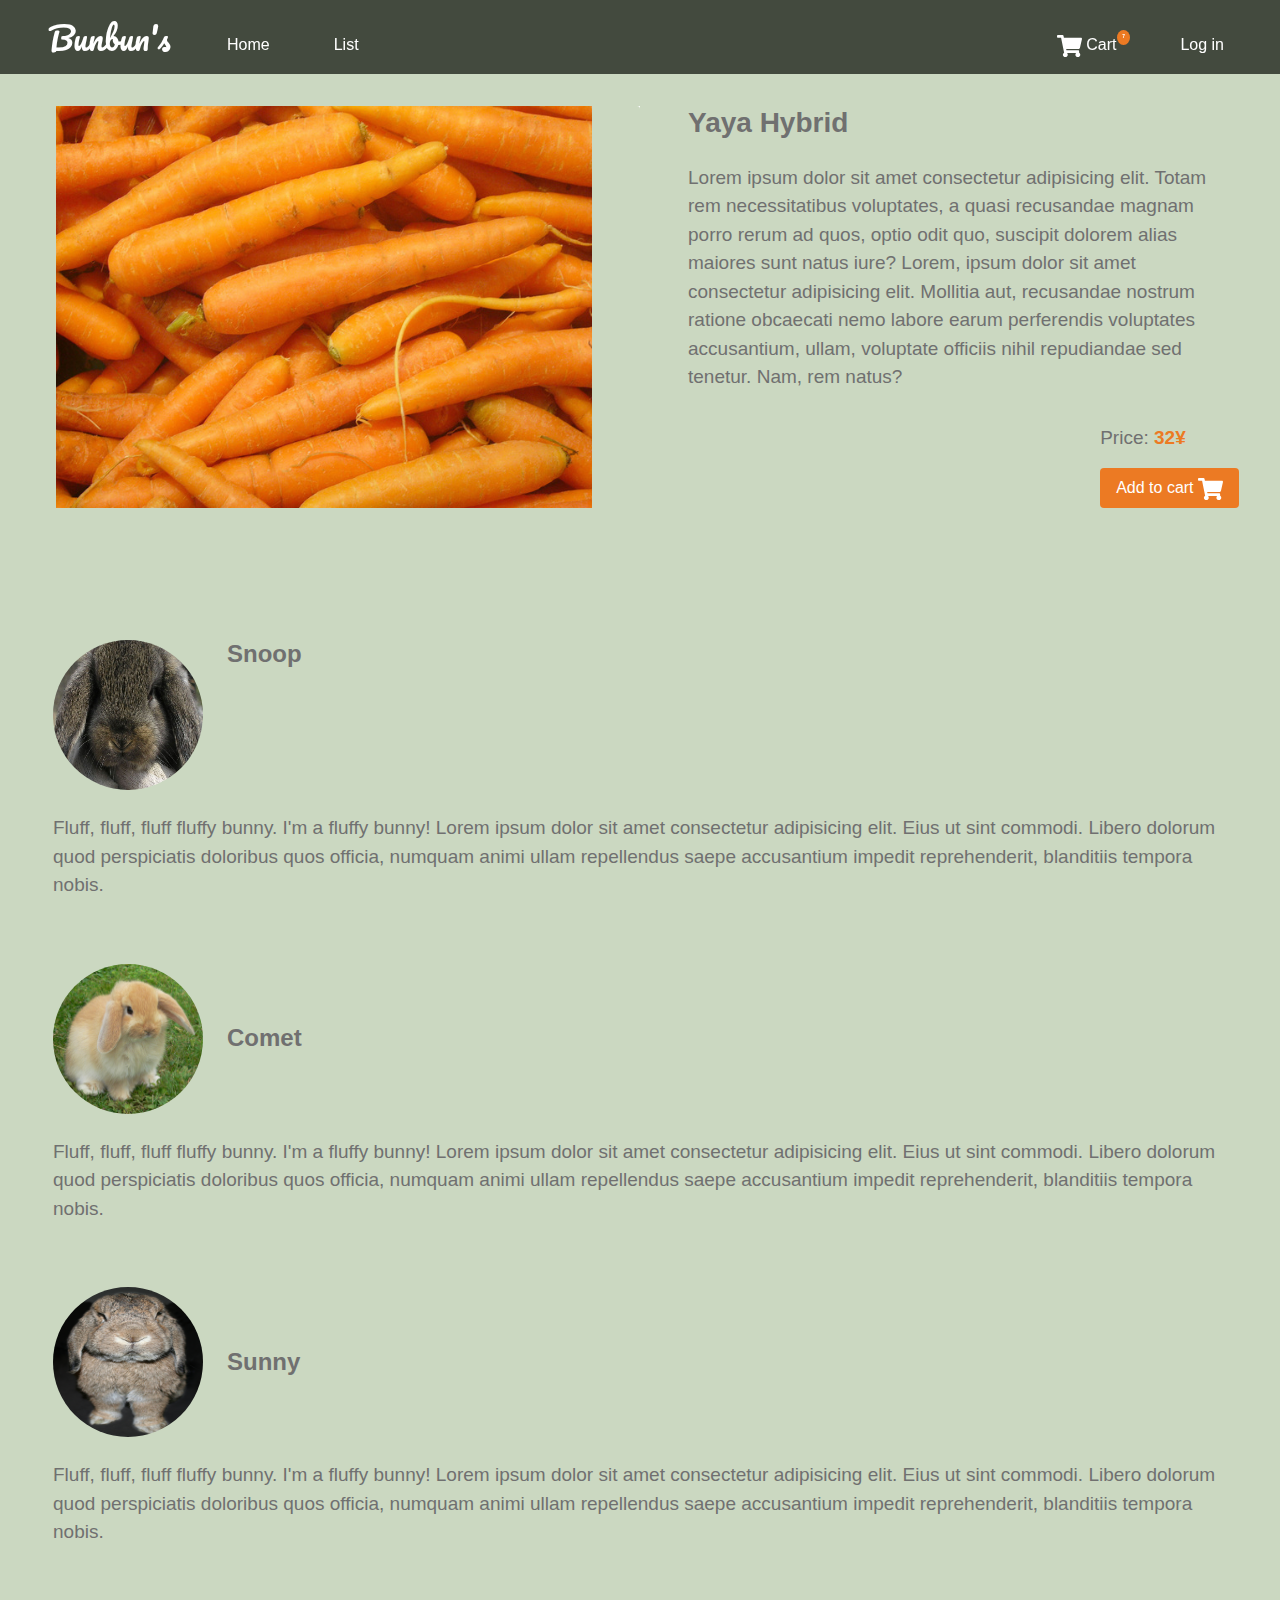
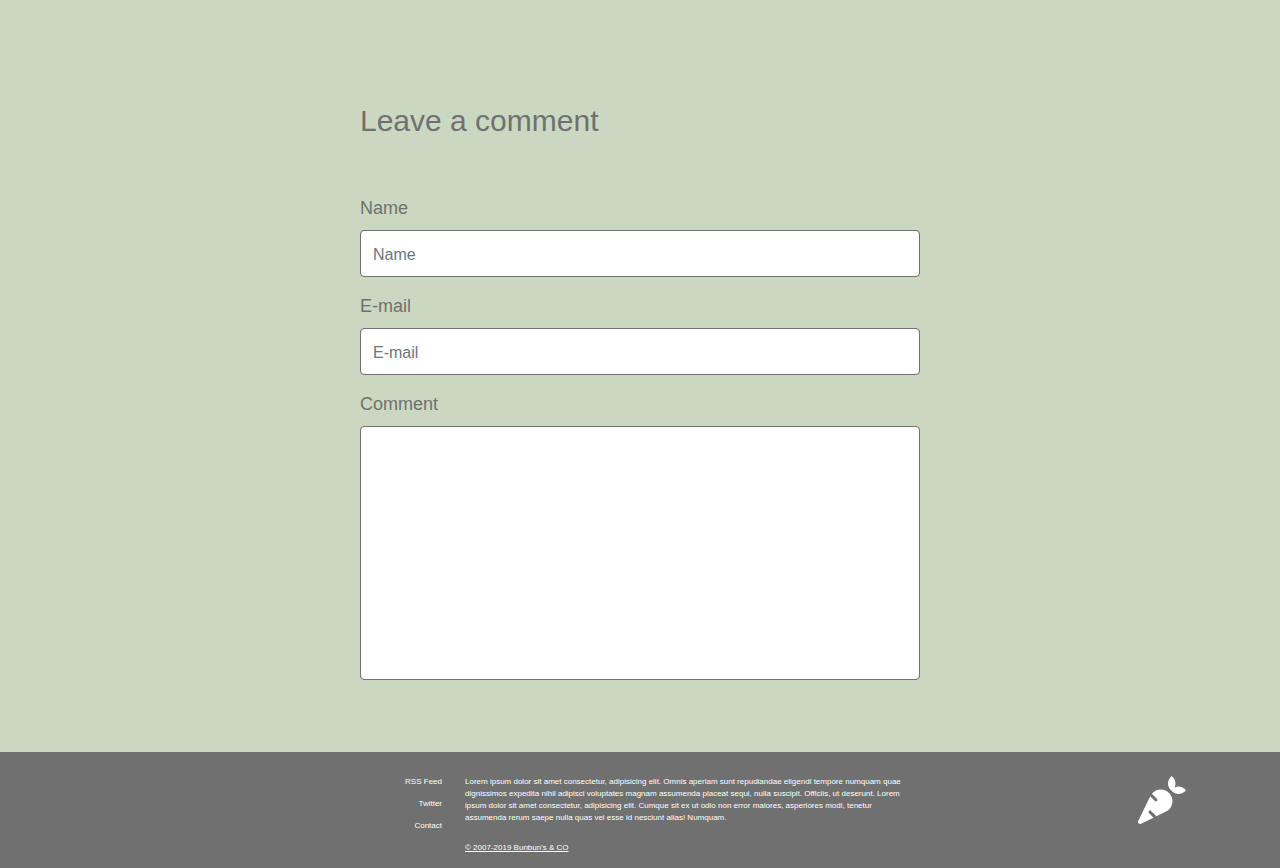
<file: HTML & CSS Templating challenge/Bootstrap/details.html>
<!DOCTYPE html>
<html lang="en">

<head>
	<meta http-equiv="Content-Type" content="text/html; charset=UTF-8" />
	<title>Bunbun's</title>

	<link rel="stylesheet" href="https://stackpath.bootstrapcdn.com/bootstrap/4.3.1/css/bootstrap.min.css" integrity="sha384-ggOyR0iXCbMQv3Xipma34MD+dH/1fQ784/j6cY/iJTQUOhcWr7x9JvoRxT2MZw1T"
	 crossorigin="anonymous">

	<script src="https://code.jquery.com/jquery-3.3.1.slim.min.js" integrity="sha384-q8i/X+965DzO0rT7abK41JStQIAqVgRVzpbzo5smXKp4YfRvH+8abtTE1Pi6jizo"
	 crossorigin="anonymous"></script>
	<script src="https://cdnjs.cloudflare.com/ajax/libs/popper.js/1.14.7/umd/popper.min.js" integrity="sha384-UO2eT0CpHqdSJQ6hJty5KVphtPhzWj9WO1clHTMGa3JDZwrnQq4sF86dIHNDz0W1"
	 crossorigin="anonymous"></script>
	<script src="https://stackpath.bootstrapcdn.com/bootstrap/4.3.1/js/bootstrap.min.js" integrity="sha384-JjSmVgyd0p3pXB1rRibZUAYoIIy6OrQ6VrjIEaFf/nJGzIxFDsf4x0xIM+B07jRM"
	 crossorigin="anonymous"></script>

	<link href="https://fonts.googleapis.com/css?family=Pacifico" rel="stylesheet">

	<link rel="stylesheet" type="text/css" href="header.css" />
	<link rel="stylesheet" type="text/css" href="footer.css" />
	<link rel="stylesheet" type="text/css" href="details-style.css" />

</head>

<body>

	<div class="main-container container-fluid">

		<header class="mx-auto">
			<nav class="navbar navbar-expand-lg style-navbar sticky-top mt-sm-2 mt-lg-0 px-sm-5">
				<a class="navbar-brand title-logo mr-lg-5" href="home.html">Bunbun's</a>
				<button class="navbar-toggler menu-icon mr-lg-5" type="button" data-toggle="collapse" data-target="#navbarNavAltMarkup"
				aria-controls="navbarNavAltMarkup" aria-expanded="false" aria-label="Toggle navigation">
					<span class="navbar-toggler-icon">
						<svg aria-hidden="true" focusable="false" data-prefix="fas" data-icon="bars" class="svg-inline--fa fa-bars fa-w-14"
						role="img" xmlns="http://www.w3.org/2000/svg" viewBox="0 0 448 512">
							<path fill="currentColor" d="M16 132h416c8.837 0 16-7.163 16-16V76c0-8.837-7.163-16-16-16H16C7.163 60 0 67.163 0 76v40c0 8.837 7.163 16 16 16zm0 160h416c8.837 0 16-7.163 16-16v-40c0-8.837-7.163-16-16-16H16c-8.837 0-16 7.163-16 16v40c0 8.837 7.163 16 16 16zm0 160h416c8.837 0 16-7.163 16-16v-40c0-8.837-7.163-16-16-16H16c-8.837 0-16 7.163-16 16v40c0 8.837 7.163 16 16 16z"></path>
						</svg>
					</span>
				</button>

				<div class="collapse navbar-collapse mt-lg-3" id="navbarNavAltMarkup">
					<div class="navbar-nav">
						<a class="nav-item nav-link mr-lg-5" href="home.html">Home</a>
						<a class="nav-item nav-link mr-lg-5" href="list.html">List</a>
					</div>
				</div>
				<div class="collapse navbar-collapse user-section mt-lg-3" id="navbarNavAltMarkup">
					<div class="navbar-nav text-lg-right">
						<a class="nav-item nav-link cart-icon mr-lg-5" href="#">
							<svg aria-hidden="true" focusable="false" data-prefix="fas" data-icon="shopping-cart" class="svg-inline--fa fa-shopping-cart fa-w-18"
							role="img" xmlns="http://www.w3.org/2000/svg" viewBox="0 0 576 512">
								<path fill="currentColor" d="M528.12 301.319l47.273-208C578.806 78.301 567.391 64 551.99 64H159.208l-9.166-44.81C147.758 8.021 137.93 0 126.529 0H24C10.745 0 0 10.745 0 24v16c0 13.255 10.745 24 24 24h69.883l70.248 343.435C147.325 417.1 136 435.222 136 456c0 30.928 25.072 56 56 56s56-25.072 56-56c0-15.674-6.447-29.835-16.824-40h209.647C430.447 426.165 424 440.326 424 456c0 30.928 25.072 56 56 56s56-25.072 56-56c0-22.172-12.888-41.332-31.579-50.405l5.517-24.276c3.413-15.018-8.002-29.319-23.403-29.319H218.117l-6.545-32h293.145c11.206 0 20.92-7.754 23.403-18.681z"></path>
							</svg>
							Cart
							<span class="badge notification">7</span>
						</a>
						<a class="nav-item nav-link" href="#">Log in</a>
					</div>
				</div>

			</nav>
		</header>

		<main class="py-sm-4 px-sm-3 px-lg-5">

			<!-- CARROT DETAILS -->
			<div class="card details-card mb-sm-3 mb-lg-5 m-sm-5 m-lg-2">
				<div class="row">
					<img class="card-img-top col-sm-12 col-lg-6 pr-lg-5" src="../img/italian-carrots-1536980-640x480.jpg" alt="Card image cap">
					<div class="card-body col-sm-12 col-lg-6 pl-lg-5 py-lg-0">
						<h5 class="card-title display-4 font-weight-bold text-sm-center text-lg-left">Yaya Hybrid</h5>
						<p class="card-text my-sm-4">Lorem ipsum dolor sit amet consectetur adipisicing elit. Totam rem necessitatibus
							voluptates, a quasi recusandae magnam porro rerum ad quos, optio odit quo, suscipit dolorem alias maiores sunt
							natus iure? Lorem, ipsum dolor sit amet consectetur adipisicing elit. Mollitia aut, recusandae nostrum ratione
							obcaecati nemo labore earum perferendis voluptates accusantium, ullam, voluptate officiis nihil repudiandae sed
							tenetur. Nam, rem natus?</p>
						<div class="price-add-btn text-lg-right">
							<p class="card-text price mt-sm-4 text-lg-left">Price: <span class="font-weight-bold">32¥</span></p>
							<div class="text-sm-center text-lg-right">
								<a href="#" class="more-btn btn btn-primary add-cart my-sm-4 my-lg-0 px-lg-3 py-lg-2">Add to cart
									<svg aria-hidden="true" focusable="false" data-prefix="fas" data-icon="shopping-cart" class="svg-inline--fa fa-shopping-cart fa-w-18"
									 role="img" xmlns="http://www.w3.org/2000/svg" viewBox="0 0 576 512">
										<path fill="currentColor" d="M528.12 301.319l47.273-208C578.806 78.301 567.391 64 551.99 64H159.208l-9.166-44.81C147.758 8.021 137.93 0 126.529 0H24C10.745 0 0 10.745 0 24v16c0 13.255 10.745 24 24 24h69.883l70.248 343.435C147.325 417.1 136 435.222 136 456c0 30.928 25.072 56 56 56s56-25.072 56-56c0-15.674-6.447-29.835-16.824-40h209.647C430.447 426.165 424 440.326 424 456c0 30.928 25.072 56 56 56s56-25.072 56-56c0-22.172-12.888-41.332-31.579-50.405l5.517-24.276c3.413-15.018-8.002-29.319-23.403-29.319H218.117l-6.545-32h293.145c11.206 0 20.92-7.754 23.403-18.681z"></path>
									</svg>
								</a>
							</div>
						</div>

					</div>
				</div>
			</div>

			<!-- REVIEWS -->
			<div class="reviews py-lg-3">

				<!-- Couldn't make the review section for web -->
				<div class="card comment-card d-lg-grid w-100 my-sm-4 px-sm-5 px-lg-0 mt-lg-5">
					<div class="row card-body align-items-sm-center align-items-lg-start">
						<!-- <div class="card-header">  -display flex on reviews .... .card-header { flex-direction: row;...}
                            -title
                            -img
                        </div> -->

						<div class="bunny-img d-inline-block mb-sm-4">
							<img src="../img/bunnies-1394776-640x480.jpg" class="bunny-img rounded-circle mr-sm-3 mb-sm-4" alt="Fluffy bunny">
						</div>

						<div class="ml-sm-4">
							<h5 class="card-title text-left bunny-name font-weight-bold mb-sm-4">Snoop</h5>
						</div>
						<div class="cant-move-div-next-to-image-for-web">
							<p class="card-text text-left">Fluff, fluff, fluff fluffy bunny. I'm a fluffy bunny! Lorem ipsum dolor sit amet
								consectetur adipisicing elit. Eius ut sint commodi. Libero dolorum quod perspiciatis doloribus quos officia,
								numquam animi ullam repellendus saepe accusantium impedit reprehenderit, blanditiis tempora nobis.</p>
						</div>
					</div>
				</div>

				<div class="card comment-card w-100 my-sm-4 px-sm-5 px-lg-0">
					<div class="row card-body align-items-center">
						<div class="bunny-img d-inline-block mb-sm-4">
							<img src="../img/mini-lop-bunny-1544971-640x608.jpg" class="bunny-img rounded-circle mr-sm-3 mb-sm-4" alt="Fluffy bunny">
						</div>
						<div class="ml-sm-4">
							<h5 class="card-title text-left bunny-name font-weight-bold mb-sm-4">Comet</h5>
						</div>
						<p class="card-text d-sm-inline-block">Fluff, fluff, fluff fluffy bunny. I'm a fluffy bunny! Lorem ipsum dolor
							sit amet consectetur adipisicing elit. Eius ut sint commodi. Libero dolorum quod perspiciatis doloribus quos
							officia, numquam animi ullam repellendus saepe accusantium impedit reprehenderit, blanditiis tempora nobis.</p>
					</div>
				</div>

				<div class="card comment-card w-100 my-sm-4 px-sm-5 px-lg-0">
					<div class="row card-body align-items-center">
						<div class="bunny-img d-inline-block mb-sm-4">
							<img src="../img/paule-rabbit-1381844-639x923.jpg" class="bunny-img rounded-circle mr-sm-3 mb-sm-4" alt="Fluffy bunny">
						</div>
						<div class="ml-sm-4">
							<h5 class="card-title text-left bunny-name font-weight-bold mb-sm-4">Sunny</h5>
						</div>
						<p class="card-text">Fluff, fluff, fluff fluffy bunny. I'm a fluffy bunny! Lorem ipsum dolor sit amet consectetur
							adipisicing elit. Eius ut sint commodi. Libero dolorum quod perspiciatis doloribus quos officia, numquam animi
							ullam repellendus saepe accusantium impedit reprehenderit, blanditiis tempora nobis.</p>
					</div>
				</div>

			</div>

			<!-- COMMENT SECTION -->
			<form class="comment-form mx-sm-5 mx-lg-auto my-sm-5 px-sm-3">
				<h1 class="py-5">Leave a comment</h1>
				<div class="form-group mb-sm-5 mb-lg-3">
					<label>Name</label>
					<input type="text" class="form-control" placeholder="Name">
				</div>
				<div class="form-group my-sm-5 my-lg-3">
					<label>E-mail</label>
					<input type="text" class="form-control" placeholder="E-mail">
				</div>
				<div class="form-group my-sm-5 my-lg-3">
					<label>Comment</label>
					<textarea class="form-control" rows="10"></textarea>
				</div>
			</form>

		</main>

		<footer class="footer mt-auto mb-auto">
			<div class="container">
				<div class="row py-sm-4 py-lg-0 pt-lg-4">
					<div class="text-sm-right col-sm-6 col-lg-4 px-sm-4 px-lg-2">
						<p>RSS Feed</p>
						<p>Twitter</p>
						<p>Contact</p>
					</div>
					<div class="d-sm-none d-lg-inline-block col-lg-5">
						<p>Lorem ipsum dolor sit amet consectetur, adipisicing elit. Omnis aperiam sunt repudiandae eligendi tempore
							numquam quae dignissimos expedita nihil adipisci voluptates magnam assumenda placeat sequi, nulla suscipit.
							Officiis, ut deserunt. Lorem ipsum dolor sit amet consectetur, adipisicing elit. Cumque sit ex ut odio non error
							maiores, asperiores modi, tenetur assumenda rerum saepe nulla quas vel esse id nesciunt alias! Numquam.</p>
					</div>
					<div class="carrot-img text-lg-right col-sm-6 col-lg-3 px-4">
						<svg aria-hidden="true" focusable="false" data-prefix="fas" data-icon="carrot" class="svg-inline--fa fa-carrot fa-w-16"
						role="img" xmlns="http://www.w3.org/2000/svg" viewBox="0 0 512 512">
							<path fill="currentColor" d="M298.2 156.6c-52.7-25.7-114.5-10.5-150.2 32.8l55.2 55.2c6.3 6.3 6.3 16.4 0 22.6-3.1 3.1-7.2 4.7-11.3 4.7s-8.2-1.6-11.3-4.7L130.4 217 2.3 479.7c-2.9 6-3.1 13.3 0 19.7 5.4 11.1 18.9 15.7 30 10.3l133.6-65.2-49.2-49.2c-6.3-6.2-6.3-16.4 0-22.6 6.3-6.2 16.4-6.2 22.6 0l57 57 102-49.8c24-11.7 44.5-31.3 57.1-57.1 30.1-61.7 4.5-136.1-57.2-166.2zm92.1-34.9C409.8 81 399.7 32.9 360 0c-50.3 41.7-52.5 107.5-7.9 151.9l8 8c44.4 44.6 110.3 42.4 151.9-7.9-32.9-39.7-81-49.8-121.7-30.3z">
							</path>
						</svg>
					</div>
				</div>
				<div class="row justify-content-center text-center mb-lg-1">
					<div class="col-lg-4"></div>
					<div class="col-sm-12 col-lg-8 text-lg-left">
						<p><u>© 2007-2019 Bunbun's & CO</u></p>
					</div>
				</div>
			</div>

		</footer>
	</div>

</body>
</html>
</file>
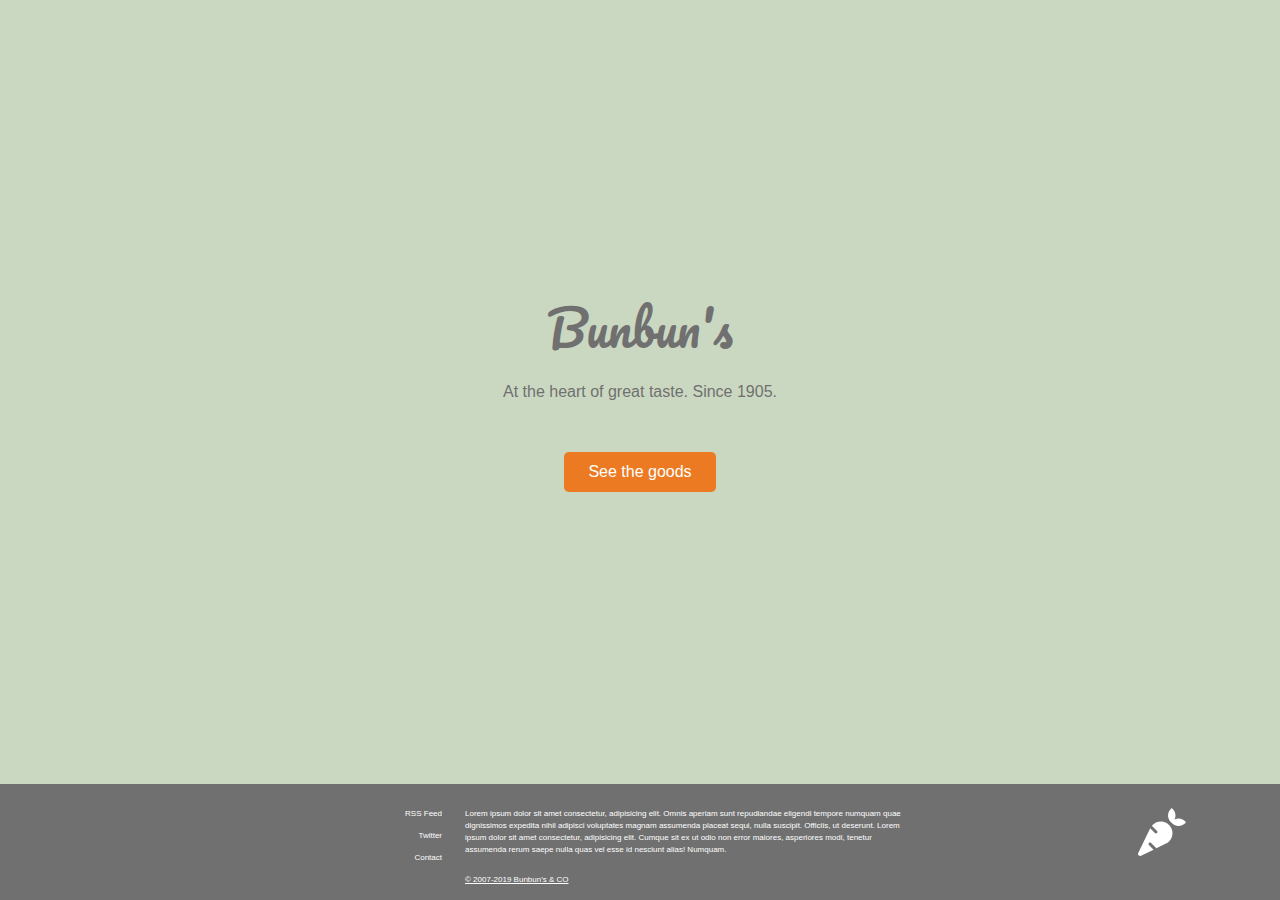
<file: HTML & CSS Templating challenge/Bootstrap/home.html>
<!DOCTYPE html>
<html lang="en">

<head>
	<meta http-equiv="Content-Type" content="text/html; charset=UTF-8" />
	<title>Bunbun's</title>

	<link rel="stylesheet" href="https://stackpath.bootstrapcdn.com/bootstrap/4.3.1/css/bootstrap.min.css" integrity="sha384-ggOyR0iXCbMQv3Xipma34MD+dH/1fQ784/j6cY/iJTQUOhcWr7x9JvoRxT2MZw1T"
	 crossorigin="anonymous">

	<script src="https://code.jquery.com/jquery-3.3.1.slim.min.js" integrity="sha384-q8i/X+965DzO0rT7abK41JStQIAqVgRVzpbzo5smXKp4YfRvH+8abtTE1Pi6jizo"
	 crossorigin="anonymous"></script>
	<script src="https://cdnjs.cloudflare.com/ajax/libs/popper.js/1.14.7/umd/popper.min.js" integrity="sha384-UO2eT0CpHqdSJQ6hJty5KVphtPhzWj9WO1clHTMGa3JDZwrnQq4sF86dIHNDz0W1"
	 crossorigin="anonymous"></script>
	<script src="https://stackpath.bootstrapcdn.com/bootstrap/4.3.1/js/bootstrap.min.js" integrity="sha384-JjSmVgyd0p3pXB1rRibZUAYoIIy6OrQ6VrjIEaFf/nJGzIxFDsf4x0xIM+B07jRM"
	 crossorigin="anonymous"></script>

	<link href="https://fonts.googleapis.com/css?family=Pacifico" rel="stylesheet">

	<link rel="stylesheet" type="text/css" href="footer.css" />
	<link rel="stylesheet" type="text/css" href="home-style.css" />

</head>

<body>
	<div class="main-container container-fluid">

		<main class="row justify-content-center align-items-center align-self-stretch">
			<div class="text-center">
				<div class="col-12 title">
					<p class="bunbun-title">Bunbun's</p>
					<p class="bunbun-desc pb-5 mb-sm-5 mb-lg-0">At the heart of great taste. Since 1905.</p>
					<a href="list.html" class="btn btn-primary btn-lg my-sm-5 my-lg-0 see-btn px-sm-5 px-lg-4 py-sm-4 py-lg-2" role="button">See
						the goods</a>
				</div>
			</div>
		</main>

		<footer class="mt-auto row footer">
			<div class="container">
				<div class="row py-sm-4 py-lg-0 pt-lg-4">
					<div class="col-sm-6 col-lg-4 text-sm-right px-sm-4 px-lg-2">
						<p>RSS Feed</p>
						<p>Twitter</p>
						<p>Contact</p>
					</div>
					<div class="d-sm-none d-lg-inline-block col-lg-5">
						<p>Lorem ipsum dolor sit amet consectetur, adipisicing elit. Omnis aperiam sunt repudiandae eligendi tempore
							numquam quae dignissimos expedita nihil adipisci voluptates magnam assumenda placeat sequi, nulla suscipit.
							Officiis, ut deserunt. Lorem ipsum dolor sit amet consectetur, adipisicing elit. Cumque sit ex ut odio non error
							maiores, asperiores modi, tenetur assumenda rerum saepe nulla quas vel esse id nesciunt alias! Numquam.</p>
					</div>
					<div class="col-sm-6 col-lg-3 carrot-img px-4 text-lg-right">
						<svg aria-hidden="true" focusable="false" data-prefix="fas" data-icon="carrot" class="svg-inline--fa fa-carrot fa-w-16"
						 role="img" xmlns="http://www.w3.org/2000/svg" viewBox="0 0 512 512">
							<path fill="currentColor" d="M298.2 156.6c-52.7-25.7-114.5-10.5-150.2 32.8l55.2 55.2c6.3 6.3 6.3 16.4 0 22.6-3.1 3.1-7.2 4.7-11.3 4.7s-8.2-1.6-11.3-4.7L130.4 217 2.3 479.7c-2.9 6-3.1 13.3 0 19.7 5.4 11.1 18.9 15.7 30 10.3l133.6-65.2-49.2-49.2c-6.3-6.2-6.3-16.4 0-22.6 6.3-6.2 16.4-6.2 22.6 0l57 57 102-49.8c24-11.7 44.5-31.3 57.1-57.1 30.1-61.7 4.5-136.1-57.2-166.2zm92.1-34.9C409.8 81 399.7 32.9 360 0c-50.3 41.7-52.5 107.5-7.9 151.9l8 8c44.4 44.6 110.3 42.4 151.9-7.9-32.9-39.7-81-49.8-121.7-30.3z">
							</path>
						</svg>
					</div>
				</div>
				<div class="row justify-content-center text-center mb-lg-1">
					<div class="col-lg-4"></div>
					<div class="col-sm-12 col-lg-8 text-lg-left">
						<p><u>© 2007-2019 Bunbun's & CO</u></p>
					</div>
				</div>
			</div>

		</footer>

	</div>

</body>
</html>
</file>
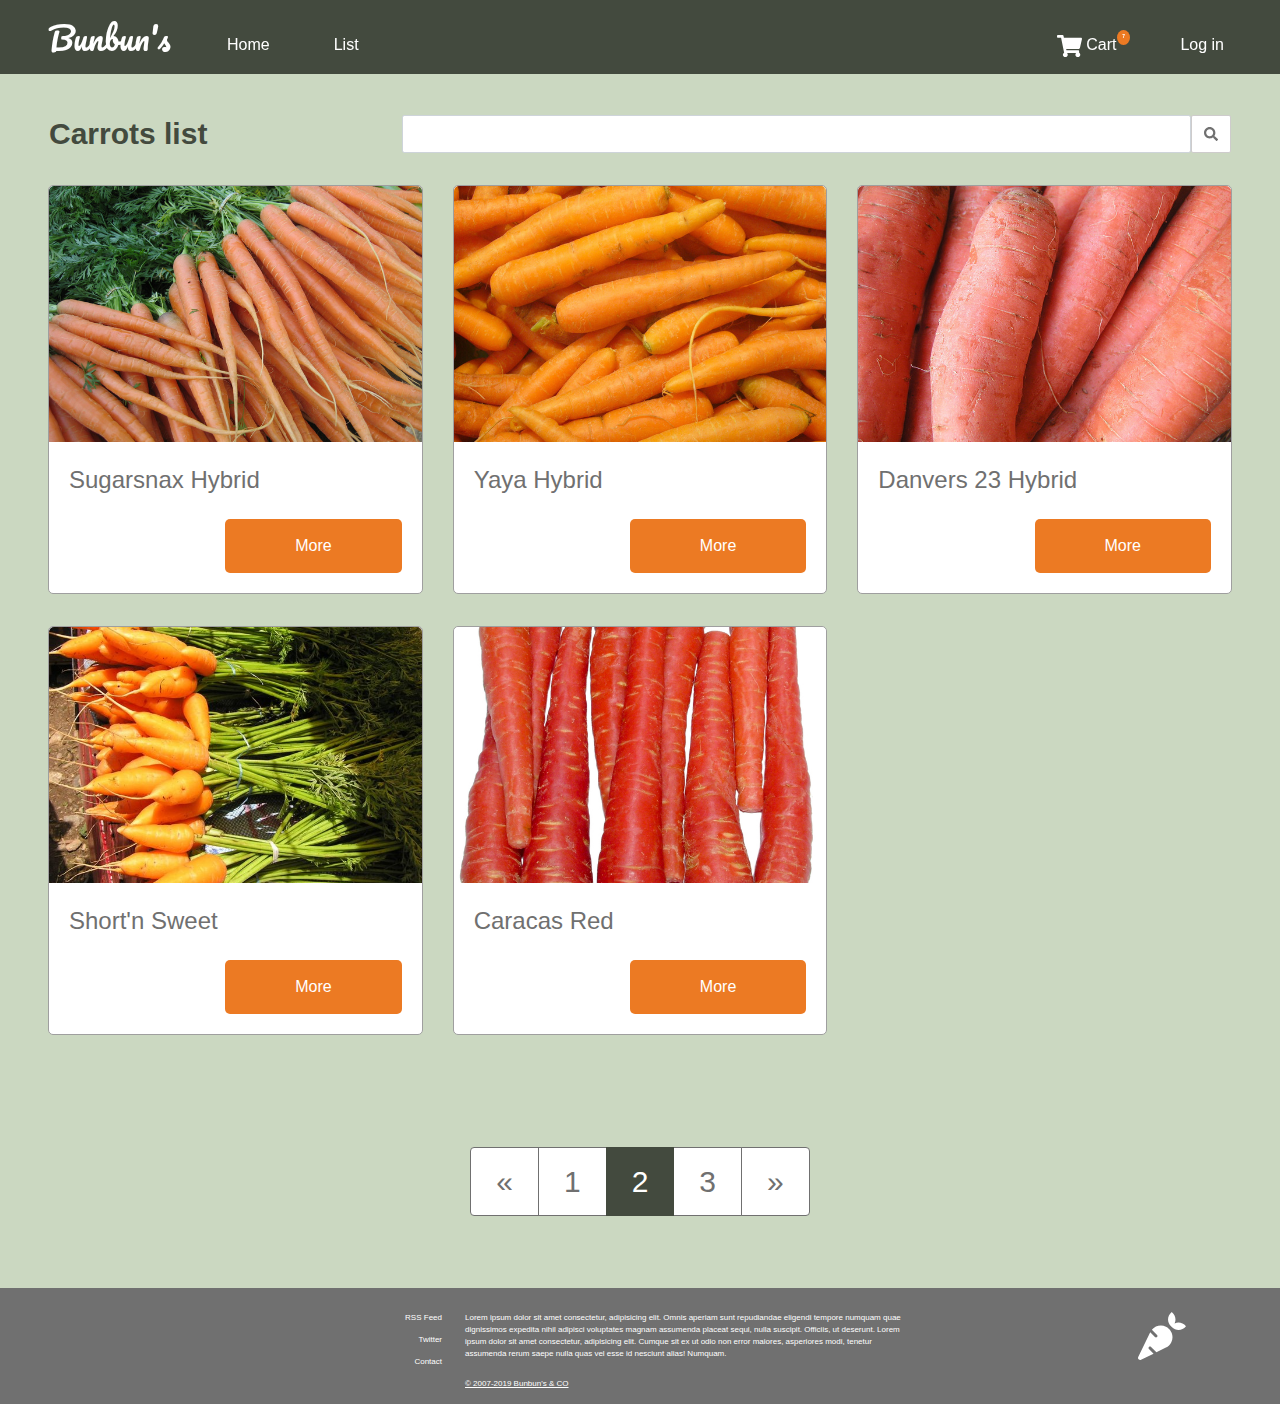
<file: HTML & CSS Templating challenge/Bootstrap/list.html>
<!DOCTYPE html>
<html lang="en">

<head>
	<meta http-equiv="Content-Type" content="text/html; charset=UTF-8" />
	<title>Bunbun's</title>

	<link rel="stylesheet" href="https://stackpath.bootstrapcdn.com/bootstrap/4.3.1/css/bootstrap.min.css" integrity="sha384-ggOyR0iXCbMQv3Xipma34MD+dH/1fQ784/j6cY/iJTQUOhcWr7x9JvoRxT2MZw1T"
	 crossorigin="anonymous">

	<script src="https://code.jquery.com/jquery-3.3.1.slim.min.js" integrity="sha384-q8i/X+965DzO0rT7abK41JStQIAqVgRVzpbzo5smXKp4YfRvH+8abtTE1Pi6jizo"
	 crossorigin="anonymous"></script>
	<script src="https://cdnjs.cloudflare.com/ajax/libs/popper.js/1.14.7/umd/popper.min.js" integrity="sha384-UO2eT0CpHqdSJQ6hJty5KVphtPhzWj9WO1clHTMGa3JDZwrnQq4sF86dIHNDz0W1"
	 crossorigin="anonymous"></script>
	<script src="https://stackpath.bootstrapcdn.com/bootstrap/4.3.1/js/bootstrap.min.js" integrity="sha384-JjSmVgyd0p3pXB1rRibZUAYoIIy6OrQ6VrjIEaFf/nJGzIxFDsf4x0xIM+B07jRM"
	 crossorigin="anonymous"></script>

	<link href="https://fonts.googleapis.com/css?family=Pacifico" rel="stylesheet">

	<link rel="stylesheet" type="text/css" href="header.css" />
	<link rel="stylesheet" type="text/css" href="footer.css" />
	<link rel="stylesheet" type="text/css" href="list-style.css" />
</head>

<body>

	<div class="main-container container-fluid">

		<header class="mx-auto">
			<nav class="navbar navbar-expand-lg style-navbar sticky-top mt-sm-2 mt-lg-0 px-sm-5">
				<a class="navbar-brand title-logo mr-lg-5" href="home.html">Bunbun's</a>
				<button class="navbar-toggler menu-icon mr-lg-5" type="button" data-toggle="collapse" data-target="#navbarNavAltMarkup"
				 aria-controls="navbarNavAltMarkup" aria-expanded="false" aria-label="Toggle navigation">
					<span class="navbar-toggler-icon">
						<svg aria-hidden="true" focusable="false" data-prefix="fas" data-icon="bars" class="svg-inline--fa fa-bars fa-w-14"
						 role="img" xmlns="http://www.w3.org/2000/svg" viewBox="0 0 448 512">
							<path fill="currentColor" d="M16 132h416c8.837 0 16-7.163 16-16V76c0-8.837-7.163-16-16-16H16C7.163 60 0 67.163 0 76v40c0 8.837 7.163 16 16 16zm0 160h416c8.837 0 16-7.163 16-16v-40c0-8.837-7.163-16-16-16H16c-8.837 0-16 7.163-16 16v40c0 8.837 7.163 16 16 16zm0 160h416c8.837 0 16-7.163 16-16v-40c0-8.837-7.163-16-16-16H16c-8.837 0-16 7.163-16 16v40c0 8.837 7.163 16 16 16z"></path>
						</svg>
					</span>
				</button>

				<div class="collapse navbar-collapse mt-lg-3" id="navbarNavAltMarkup">
					<div class="navbar-nav">
						<a class="nav-item nav-link mr-lg-5" href="home.html">Home</a>
						<a class="nav-item nav-link mr-lg-5" href="list.html">List</a>
					</div>
				</div>
				<div class="collapse navbar-collapse user-section mt-lg-3" id="navbarNavAltMarkup">
					<div class="navbar-nav text-lg-right">
						<a class="nav-item nav-link cart-icon mr-lg-5" href="#">
							<svg aria-hidden="true" focusable="false" data-prefix="fas" data-icon="shopping-cart" class="svg-inline--fa fa-shopping-cart fa-w-18"
							 role="img" xmlns="http://www.w3.org/2000/svg" viewBox="0 0 576 512">
								<path fill="currentColor" d="M528.12 301.319l47.273-208C578.806 78.301 567.391 64 551.99 64H159.208l-9.166-44.81C147.758 8.021 137.93 0 126.529 0H24C10.745 0 0 10.745 0 24v16c0 13.255 10.745 24 24 24h69.883l70.248 343.435C147.325 417.1 136 435.222 136 456c0 30.928 25.072 56 56 56s56-25.072 56-56c0-15.674-6.447-29.835-16.824-40h209.647C430.447 426.165 424 440.326 424 456c0 30.928 25.072 56 56 56s56-25.072 56-56c0-22.172-12.888-41.332-31.579-50.405l5.517-24.276c3.413-15.018-8.002-29.319-23.403-29.319H218.117l-6.545-32h293.145c11.206 0 20.92-7.754 23.403-18.681z"></path>
							</svg>
							Cart
							<span class="badge notification">7</span>
						</a>
						<a class="nav-item nav-link" href="#">Log in</a>
					</div>
				</div>

			</nav>
		</header>

		<main class="py-sm-4 px-sm-3 px-lg-5">

			<!-- TITLE AND SEARCH BAR -->
			<nav class="navbar navbar-light d-sm-none d-lg-flex justify-content-between">
				<a class="navbar-brand main-title">Carrots list</a>
				<form class="form-inline">
					<input class="form-control search-input mr-sm-2" type="search" aria-label="Search" size="80">
					<button class="btn btn-outline-success search-svg my-sm-0 my-lg-2" type="submit">
						<svg aria-hidden="true" focusable="false" data-prefix="fas" data-icon="search" class="svg-inline--fa fa-search fa-w-16"
						 role="img" xmlns="http://www.w3.org/2000/svg" viewBox="0 0 512 512">
							<path fill="currentColor" d="M505 442.7L405.3 343c-4.5-4.5-10.6-7-17-7H372c27.6-35.3 44-79.7 44-128C416 93.1 322.9 0 208 0S0 93.1 0 208s93.1 208 208 208c48.3 0 92.7-16.4 128-44v16.3c0 6.4 2.5 12.5 7 17l99.7 99.7c9.4 9.4 24.6 9.4 33.9 0l28.3-28.3c9.4-9.4 9.4-24.6.1-34zM208 336c-70.7 0-128-57.2-128-128 0-70.7 57.2-128 128-128 70.7 0 128 57.2 128 128 0 70.7-57.2 128-128 128z"></path>
						</svg>
					</button>
				</form>
			</nav>

			<!-- LIST OF CARROTS -->
			<div class="row">

				<div class="card-margin-right col-sm-12 col-lg-4">
					<div class="card card-style m-sm-5 mx-lg-0 my-lg-3">
						<img class="card-img-top" src="../img/at-the-market-serie-carrots-1538683-640x480.jpg" alt="Card image cap">
						<div class="card-body">
							<h5 class="card-title font-weight-normal my-sm-1">Sugarsnax Hybrid</h5>
							<div class="text-sm-center text-lg-right mt-sm-4">
								<a href="details.html" class="more-btn btn btn-primary my-sm-4 my-lg-0 px-lg-4 py-lg-2">More</a>
							</div>

						</div>
					</div>
				</div>
				<div class="card-margin-right col-sm-12 col-lg-4">
					<div class="card card-style m-sm-5 mx-lg-0 my-lg-3">
						<img class="card-img-top" src="../img/italian-carrots-1536980-640x480.jpg" alt="Card image cap">
						<div class="card-body">
							<h5 class="card-title display-4 font-weight-normal my-sm-1">Yaya Hybrid</h5>
							<div class="text-sm-center text-lg-right mt-sm-4">
								<a href="details.html" class="more-btn btn btn-primary my-sm-4 my-lg-0 px-lg-4 py-lg-2">More</a>
							</div>

						</div>
					</div>
				</div>
				<div class="card-margin-right col-sm-12 col-lg-4">
					<div class="card card-style m-sm-5 mx-lg-0 my-lg-3">
						<img class="card-img-top" src="../img/carrots-1329390-639x479.jpg" alt="Card image cap">
						<div class="card-body">
							<h5 class="card-title display-4 font-weight-normal my-sm-1">Danvers 23 Hybrid</h5>
							<div class="text-sm-center text-lg-right mt-sm-4">
								<a href="#" class="more-btn btn btn-primary my-sm-4 my-lg-0 px-lg-4 py-lg-2">More</a>
							</div>

						</div>
					</div>
				</div>
				<div class="card-margin-right col-sm-12 col-lg-4">
					<div class="card card-style m-sm-5 mx-lg-0 my-lg-3">
						<img class="card-img-top" src="../img/carrots-1329704-640x480.jpg" alt="Card image cap">
						<div class="card-body">
							<h5 class="card-title display-4 font-weight-normal my-sm-1">Short'n Sweet</h5>
							<div class="text-sm-center text-lg-right mt-sm-4">
								<a href="#" class="more-btn btn btn-primary my-sm-4 my-lg-0 px-lg-4 py-lg-2">More</a>
							</div>

						</div>
					</div>
				</div>
				<div class="card-margin-right col-sm-12 col-lg-4">
					<div class="card card-style m-sm-5 mx-lg-0 my-lg-3">
						<img class="card-img-top" src="../img/carrots-1-1519244-639x724.jpg" alt="Card image cap">
						<div class="card-body">
							<h5 class="card-title display-4 font-weight-normal my-sm-1">Caracas Red</h5>
							<div class="text-sm-center text-lg-right mt-sm-4">
								<a href="#" class="more-btn btn btn-primary my-sm-4 my-lg-0 px-lg-4 py-lg-2">More</a>
							</div>
						</div>
					</div>
				</div>
			</div>

			<!-- NAVIGATION PAGES -->
			<div class="text-center m-sm-5 pt-sm-5">
				<nav aria-label="Page navigation example">
					<ul class="pag pagination justify-content-center">
						<li class="page-item">
							<a class="page-link" href="#" aria-label="Previous">
								<span aria-hidden="true">&laquo;</span>
								<span class="sr-only">Previous</span>
							</a>
						</li>
						<li class="page-item"><a class="page-link" href="#">1</a></li>
						<li class="page-item active"><a class="page-link a-color" href="#">2</a></li>
						<li class="page-item"><a class="page-link" href="#">3</a></li>
						<li class="page-item">
							<a class="page-link" href="#" aria-label="Next">
								<span aria-hidden="true">&raquo;</span>
								<span class="sr-only">Next</span>
							</a>
						</li>
					</ul>
				</nav>
			</div>

		</main>

		<footer class="footer mt-auto mb-auto">
			<div class="container">
				<div class="row py-sm-4 py-lg-0 pt-lg-4">
					<div class="text-sm-right col-sm-6 col-lg-4 px-sm-4 px-lg-2">
						<p>RSS Feed</p>
						<p>Twitter</p>
						<p>Contact</p>
					</div>
					<div class="d-sm-none d-lg-inline-block col-lg-5">
						<p>Lorem ipsum dolor sit amet consectetur, adipisicing elit. Omnis aperiam sunt repudiandae eligendi tempore
							numquam quae dignissimos expedita nihil adipisci voluptates magnam assumenda placeat sequi, nulla suscipit.
							Officiis, ut deserunt. Lorem ipsum dolor sit amet consectetur, adipisicing elit. Cumque sit ex ut odio non error
							maiores, asperiores modi, tenetur assumenda rerum saepe nulla quas vel esse id nesciunt alias! Numquam.</p>
					</div>
					<div class="carrot-img text-lg-right col-sm-6 col-lg-3 px-4">
						<svg aria-hidden="true" focusable="false" data-prefix="fas" data-icon="carrot" class="svg-inline--fa fa-carrot fa-w-16"
						 role="img" xmlns="http://www.w3.org/2000/svg" viewBox="0 0 512 512">
							<path fill="currentColor" d="M298.2 156.6c-52.7-25.7-114.5-10.5-150.2 32.8l55.2 55.2c6.3 6.3 6.3 16.4 0 22.6-3.1 3.1-7.2 4.7-11.3 4.7s-8.2-1.6-11.3-4.7L130.4 217 2.3 479.7c-2.9 6-3.1 13.3 0 19.7 5.4 11.1 18.9 15.7 30 10.3l133.6-65.2-49.2-49.2c-6.3-6.2-6.3-16.4 0-22.6 6.3-6.2 16.4-6.2 22.6 0l57 57 102-49.8c24-11.7 44.5-31.3 57.1-57.1 30.1-61.7 4.5-136.1-57.2-166.2zm92.1-34.9C409.8 81 399.7 32.9 360 0c-50.3 41.7-52.5 107.5-7.9 151.9l8 8c44.4 44.6 110.3 42.4 151.9-7.9-32.9-39.7-81-49.8-121.7-30.3z">
							</path>
						</svg>
					</div>
				</div>
				<div class="row justify-content-center text-center mb-lg-1">
					<div class="col-lg-4"></div>
					<div class="col-sm-12 col-lg-8 text-lg-left">
						<p><u>© 2007-2019 Bunbun's & CO</u></p>
					</div>
				</div>
			</div>

		</footer>
	</div>
</body>

</html>
</file>
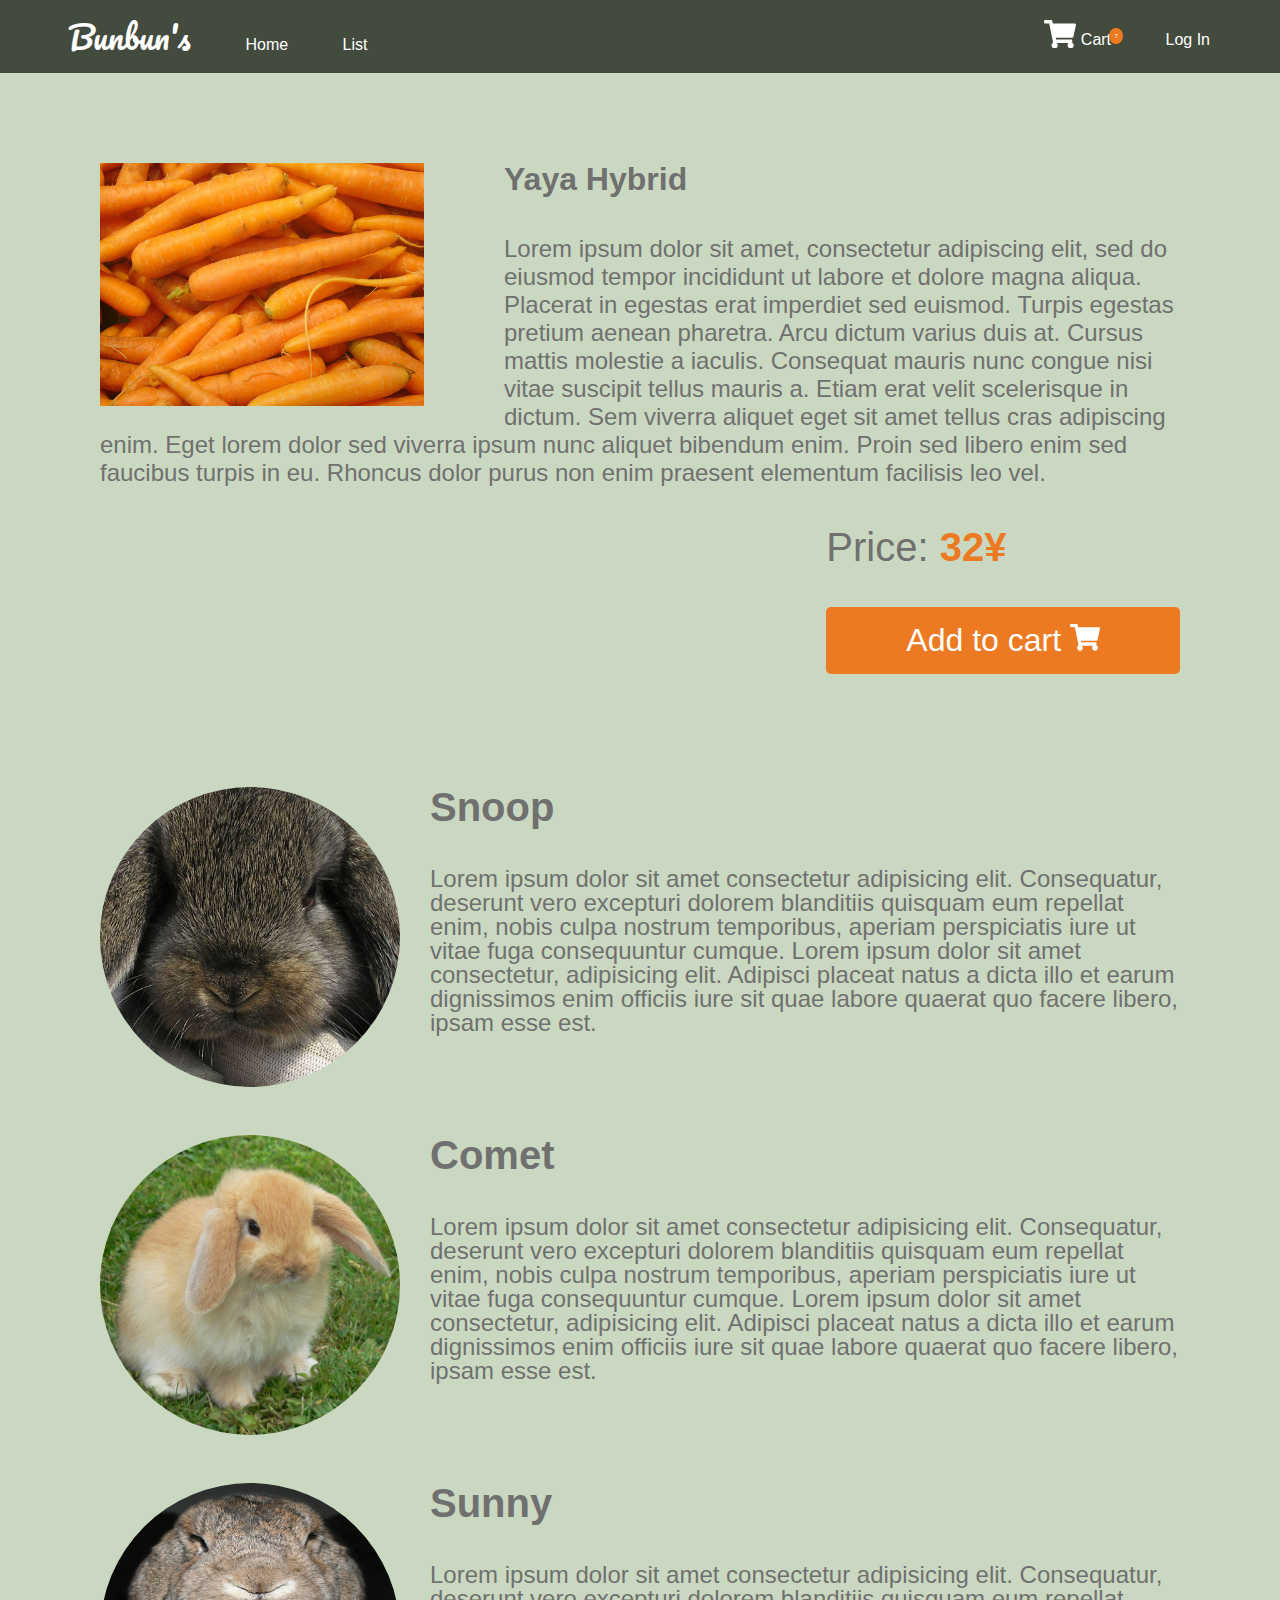
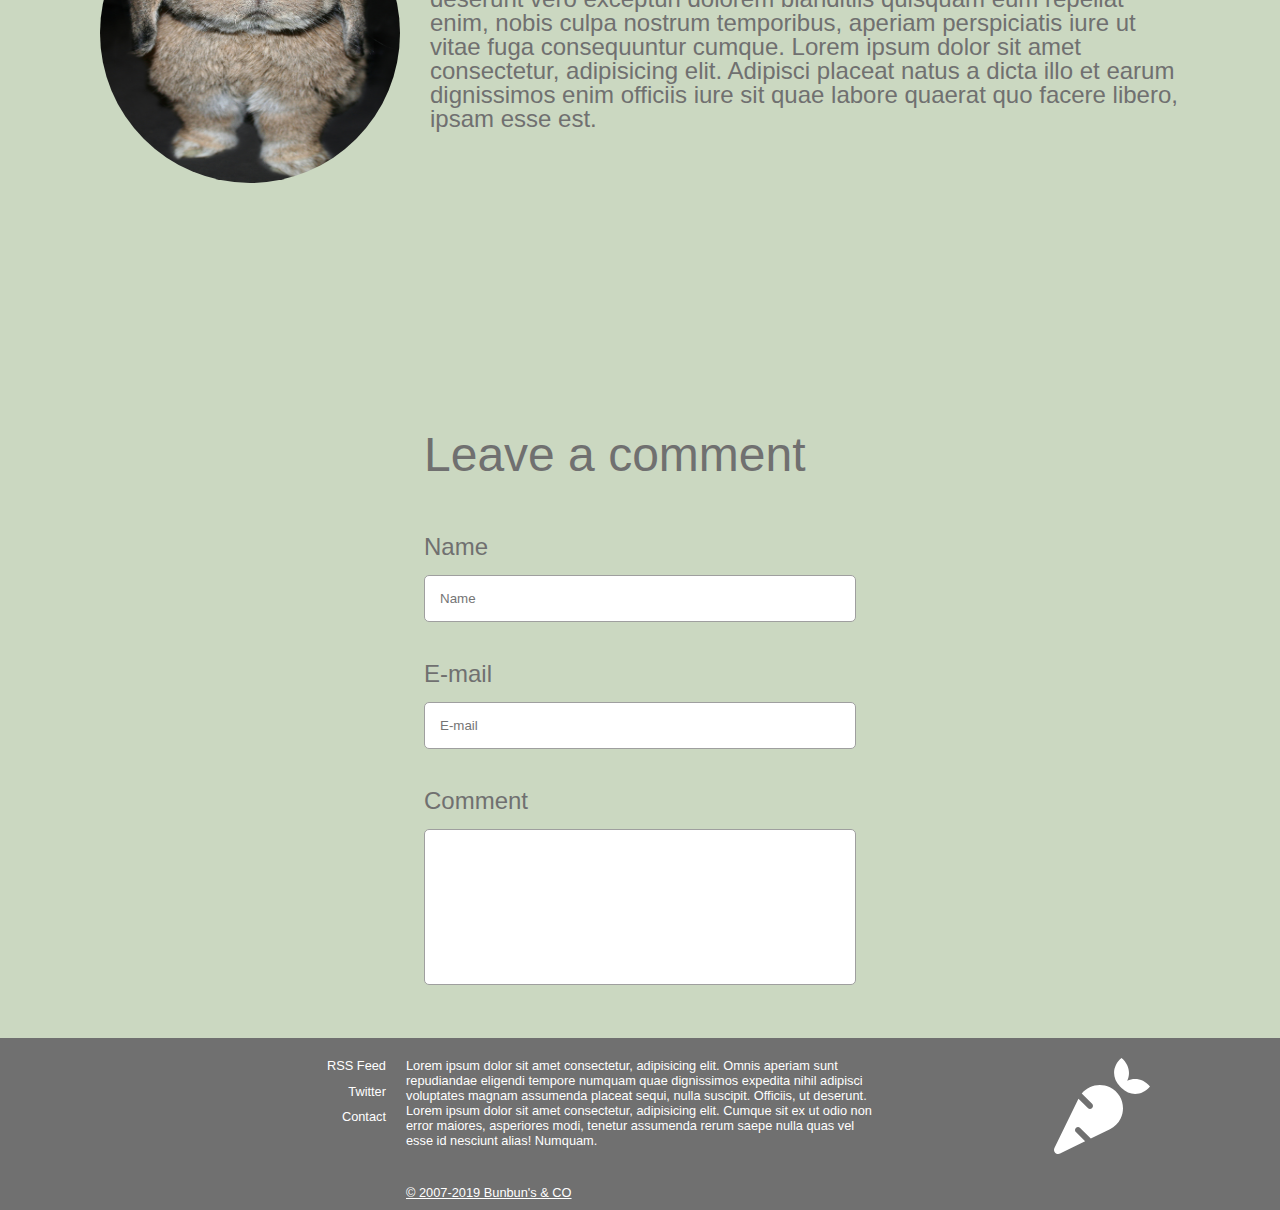
<file: HTML & CSS Templating challenge/HTML & CSS/details.html>
<!DOCTYPE html>
<html lang="en">

<head>
	<meta http-equiv="Content-Type" content="text/html; charset=UTF-8" />
	<title>Bunbun's</title>

	<link rel="stylesheet" type="text/css" href="../css-reset.css" />

	<link rel="stylesheet" type="text/css" href="header.css" />
	<link rel="stylesheet" type="text/css" href="footer.css" />
	<link rel="stylesheet" type="text/css" href="details-style.css" />

</head>

<body>

	<div class="container">

		<header>
			<div class="title">
				<h1><a href="home.html">Bunbun's</a></h1>
				<a href="home.html">Home</a>
				<a href="list.html">List</a>
			</div>
			<div class="menu">
				<svg aria-hidden="true" focusable="false" data-prefix="fas" data-icon="bars" class="svg-inline--fa fa-bars fa-w-14"
				 role="img" xmlns="http://www.w3.org/2000/svg" viewBox="0 0 448 512">
					<path fill="currentColor" d="M16 132h416c8.837 0 16-7.163 16-16V76c0-8.837-7.163-16-16-16H16C7.163 60 0 67.163 0 76v40c0 8.837 7.163 16 16 16zm0 160h416c8.837 0 16-7.163 16-16v-40c0-8.837-7.163-16-16-16H16c-8.837 0-16 7.163-16 16v40c0 8.837 7.163 16 16 16zm0 160h416c8.837 0 16-7.163 16-16v-40c0-8.837-7.163-16-16-16H16c-8.837 0-16 7.163-16 16v40c0 8.837 7.163 16 16 16z"></path>
				</svg>
			</div>

			<div class="cart-login">
				<a href="#">
					<svg aria-hidden="true" focusable="false" data-prefix="fas" data-icon="shopping-cart" class="svg-inline--fa fa-shopping-cart fa-w-18"
					 role="img" xmlns="http://www.w3.org/2000/svg" viewBox="0 0 576 512">
						<path fill="currentColor" d="M528.12 301.319l47.273-208C578.806 78.301 567.391 64 551.99 64H159.208l-9.166-44.81C147.758 8.021 137.93 0 126.529 0H24C10.745 0 0 10.745 0 24v16c0 13.255 10.745 24 24 24h69.883l70.248 343.435C147.325 417.1 136 435.222 136 456c0 30.928 25.072 56 56 56s56-25.072 56-56c0-15.674-6.447-29.835-16.824-40h209.647C430.447 426.165 424 440.326 424 456c0 30.928 25.072 56 56 56s56-25.072 56-56c0-22.172-12.888-41.332-31.579-50.405l5.517-24.276c3.413-15.018-8.002-29.319-23.403-29.319H218.117l-6.545-32h293.145c11.206 0 20.92-7.754 23.403-18.681z"></path>
					</svg>
					Cart
					<span class="notification">7</span>
				</a>

				<a href="#">Log In</a>
			</div>

		</header>

		<main>

			<div class="carrot-description">

				<img src="../img/italian-carrots-1536980-640x480.jpg" class="description-img" alt="Carrots">

				<div class="description">
					<h2>Yaya Hybrid</h2>
					<p>Lorem ipsum dolor sit amet, consectetur adipiscing elit, sed do eiusmod tempor incididunt ut labore et dolore
						magna aliqua. Placerat in egestas erat imperdiet sed euismod. Turpis egestas pretium aenean pharetra. Arcu dictum
						varius duis at. Cursus mattis molestie a iaculis. Consequat mauris nunc congue nisi vitae suscipit tellus mauris
						a. Etiam erat velit scelerisque in dictum. Sem viverra aliquet eget sit amet tellus cras adipiscing enim. Eget
						lorem dolor sed viverra ipsum nunc aliquet bibendum enim. Proin sed libero enim sed faucibus turpis in eu.
						Rhoncus dolor purus non enim praesent elementum facilisis leo vel.</p>
				</div>
				<div class="price-cart">
					<div class="price">
						<p>Price: <span>32¥</span></p>
					</div>
					<div class="add-cart">
						<button>
							<a>Add to cart</a>
							<svg aria-hidden="true" focusable="false" data-prefix="fas" data-icon="shopping-cart" class="svg-inline--fa fa-shopping-cart fa-w-18"
							 role="img" xmlns="http://www.w3.org/2000/svg" viewBox="0 0 576 512">
								<path fill="currentColor" d="M528.12 301.319l47.273-208C578.806 78.301 567.391 64 551.99 64H159.208l-9.166-44.81C147.758 8.021 137.93 0 126.529 0H24C10.745 0 0 10.745 0 24v16c0 13.255 10.745 24 24 24h69.883l70.248 343.435C147.325 417.1 136 435.222 136 456c0 30.928 25.072 56 56 56s56-25.072 56-56c0-15.674-6.447-29.835-16.824-40h209.647C430.447 426.165 424 440.326 424 456c0 30.928 25.072 56 56 56s56-25.072 56-56c0-22.172-12.888-41.332-31.579-50.405l5.517-24.276c3.413-15.018-8.002-29.319-23.403-29.319H218.117l-6.545-32h293.145c11.206 0 20.92-7.754 23.403-18.681z"></path>
							</svg>
						</button>
					</div>
				</div>

			</div>

			<div class="reviews">
				<ul>
					<li class="review-item">
						<div class="review-img">
							<img src="../img/bunnies-1394776-640x480.jpg" alt="Fluffy bunny">
						</div>
						<h3>Snoop</h3>
						<p>Lorem ipsum dolor sit amet consectetur adipisicing elit. Consequatur, deserunt vero excepturi dolorem
							blanditiis quisquam eum repellat enim, nobis culpa nostrum temporibus, aperiam perspiciatis iure ut vitae fuga
							consequuntur cumque. Lorem ipsum dolor sit amet consectetur, adipisicing elit. Adipisci placeat natus a dicta
							illo et earum dignissimos enim officiis iure sit quae labore quaerat quo facere libero, ipsam esse est.</p>
					</li>

					<li class="review-item">
						<div class="review-img">
							<img src="../img/mini-lop-bunny-1544971-640x608.jpg" alt="Fluffy bunny">
						</div>
						<h3>Comet</h3>
						<p>Lorem ipsum dolor sit amet consectetur adipisicing elit. Consequatur, deserunt vero excepturi dolorem
							blanditiis quisquam eum repellat enim, nobis culpa nostrum temporibus, aperiam perspiciatis iure ut vitae fuga
							consequuntur cumque. Lorem ipsum dolor sit amet consectetur, adipisicing elit. Adipisci placeat natus a dicta
							illo et earum dignissimos enim officiis iure sit quae labore quaerat quo facere libero, ipsam esse est.</p>
					</li>

					<li class="review-item">
						<div class="review-img">
							<img src="../img/paule-rabbit-1381844-639x923.jpg" alt="Fluffy bunny">
						</div>
						<h3>Sunny</h3>
						<p>Lorem ipsum dolor sit amet consectetur adipisicing elit. Consequatur, deserunt vero excepturi dolorem
							blanditiis quisquam eum repellat enim, nobis culpa nostrum temporibus, aperiam perspiciatis iure ut vitae fuga
							consequuntur cumque. Lorem ipsum dolor sit amet consectetur, adipisicing elit. Adipisci placeat natus a dicta
							illo et earum dignissimos enim officiis iure sit quae labore quaerat quo facere libero, ipsam esse est.</p>
					</li>

				</ul>
			</div>

			<div class="form-section">
				<div class="form-centered">
					<h2>Leave a comment</h2>
					<br>
					<p>Name</p>
					<br>
					<input type="text" name="name" placeholder="Name">
					<br>
					<p>E-mail</p>
					<br>
					<input type="email" name="email" placeholder="E-mail">
					<br>
					<p>Comment</p>
					<br>
					<textarea rows="10"></textarea>
				</div>
			</div>

		</main>

		<footer>
			<div class="item first">
				<div>
					<p>RSS Feed</p>
					<br><br>
					<p>Twitter</p>
					<br><br>
					<p>Contact</p>
				</div>

				<div class="footer-info">
					<p>
						Lorem ipsum dolor sit amet consectetur, adipisicing elit. Omnis aperiam sunt repudiandae eligendi tempore numquam
						quae dignissimos expedita nihil adipisci voluptates magnam assumenda placeat sequi, nulla suscipit. Officiis, ut
						deserunt. Lorem ipsum dolor sit amet consectetur, adipisicing elit. Cumque sit ex ut odio non error maiores,
						asperiores modi, tenetur assumenda rerum saepe nulla quas vel esse id nesciunt alias! Numquam.
					</p>
				</div>

				<div class="carrot-img">
					<svg aria-hidden="true" focusable="false" data-prefix="fas" data-icon="carrot" class="svg-inline--fa fa-carrot fa-w-16"
					 role="img" xmlns="http://www.w3.org/2000/svg" viewBox="0 0 512 512">
						<path fill="currentColor" d="M298.2 156.6c-52.7-25.7-114.5-10.5-150.2 32.8l55.2 55.2c6.3 6.3 6.3 16.4 0 22.6-3.1 3.1-7.2 4.7-11.3 4.7s-8.2-1.6-11.3-4.7L130.4 217 2.3 479.7c-2.9 6-3.1 13.3 0 19.7 5.4 11.1 18.9 15.7 30 10.3l133.6-65.2-49.2-49.2c-6.3-6.2-6.3-16.4 0-22.6 6.3-6.2 16.4-6.2 22.6 0l57 57 102-49.8c24-11.7 44.5-31.3 57.1-57.1 30.1-61.7 4.5-136.1-57.2-166.2zm92.1-34.9C409.8 81 399.7 32.9 360 0c-50.3 41.7-52.5 107.5-7.9 151.9l8 8c44.4 44.6 110.3 42.4 151.9-7.9-32.9-39.7-81-49.8-121.7-30.3z">
						</path>
					</svg>
				</div>
			</div>

			<div class="item second">
				<div></div>
				<p>
					© 2007-2019 Bunbun's & CO
				</p>

			</div>

		</footer>

	</div>

</body>
</html>
</file>
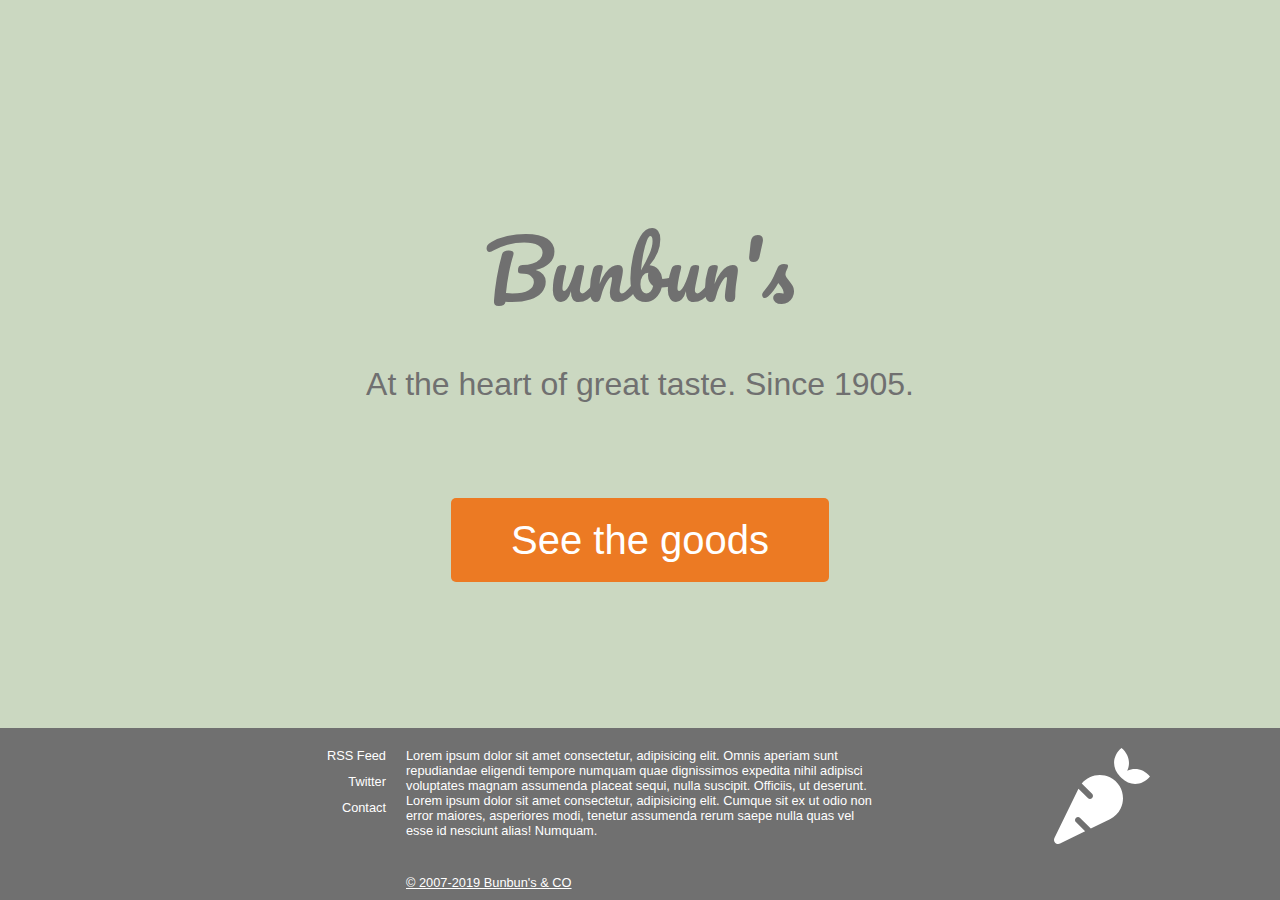
<file: HTML & CSS Templating challenge/HTML & CSS/home.html>
<!DOCTYPE html>
<html lang="en">

<head>
	<meta http-equiv="Content-Type" content="text/html; charset=UTF-8" />
	<title>Bunbun's</title>

	<link rel="stylesheet" type="text/css" href="../css-reset.css" />

	<link rel="stylesheet" type="text/css" href="footer.css" />
	<link rel="stylesheet" type="text/css" href="style.css" />
</head>

<body>
	<div class="container">

		<header>
			<div class="title">
				<p>Bunbun's</p>
				<p>At the heart of great taste. Since 1905.</p>
				<div class="see-goods-btn">
					<a href="list.html">See the goods</a>
				</div>
			</div>

		</header>

		<footer>
			<div class="item first">
				<div>
					<p>RSS Feed</p>
					<br><br>
					<p>Twitter</p>
					<br><br>
					<p>Contact</p>
				</div>

				<div class="footer-info">
					<p>
						Lorem ipsum dolor sit amet consectetur, adipisicing elit. Omnis aperiam sunt repudiandae
						eligendi tempore numquam quae dignissimos expedita nihil adipisci voluptates magnam assumenda
						placeat sequi, nulla suscipit. Officiis, ut deserunt. Lorem ipsum dolor sit amet consectetur,
						adipisicing elit. Cumque sit ex ut odio non error maiores, asperiores modi, tenetur assumenda
						rerum saepe nulla quas vel esse id nesciunt alias! Numquam.
					</p>
				</div>

				<div class="carrot-img">
					<svg aria-hidden="true" focusable="false" data-prefix="fas" data-icon="carrot" class="svg-inline--fa fa-carrot fa-w-16"
					 role="img" xmlns="http://www.w3.org/2000/svg" viewBox="0 0 512 512">
						<path fill="currentColor" d="M298.2 156.6c-52.7-25.7-114.5-10.5-150.2 32.8l55.2 55.2c6.3 6.3 6.3 16.4 0 22.6-3.1 3.1-7.2 4.7-11.3 4.7s-8.2-1.6-11.3-4.7L130.4 217 2.3 479.7c-2.9 6-3.1 13.3 0 19.7 5.4 11.1 18.9 15.7 30 10.3l133.6-65.2-49.2-49.2c-6.3-6.2-6.3-16.4 0-22.6 6.3-6.2 16.4-6.2 22.6 0l57 57 102-49.8c24-11.7 44.5-31.3 57.1-57.1 30.1-61.7 4.5-136.1-57.2-166.2zm92.1-34.9C409.8 81 399.7 32.9 360 0c-50.3 41.7-52.5 107.5-7.9 151.9l8 8c44.4 44.6 110.3 42.4 151.9-7.9-32.9-39.7-81-49.8-121.7-30.3z">
						</path>
					</svg>
				</div>
			</div>

			<div class="item second">
				<div></div>
				<p>
					© 2007-2019 Bunbun's & CO
				</p>

			</div>

		</footer>

	</div>
</body>

</html>
</file>
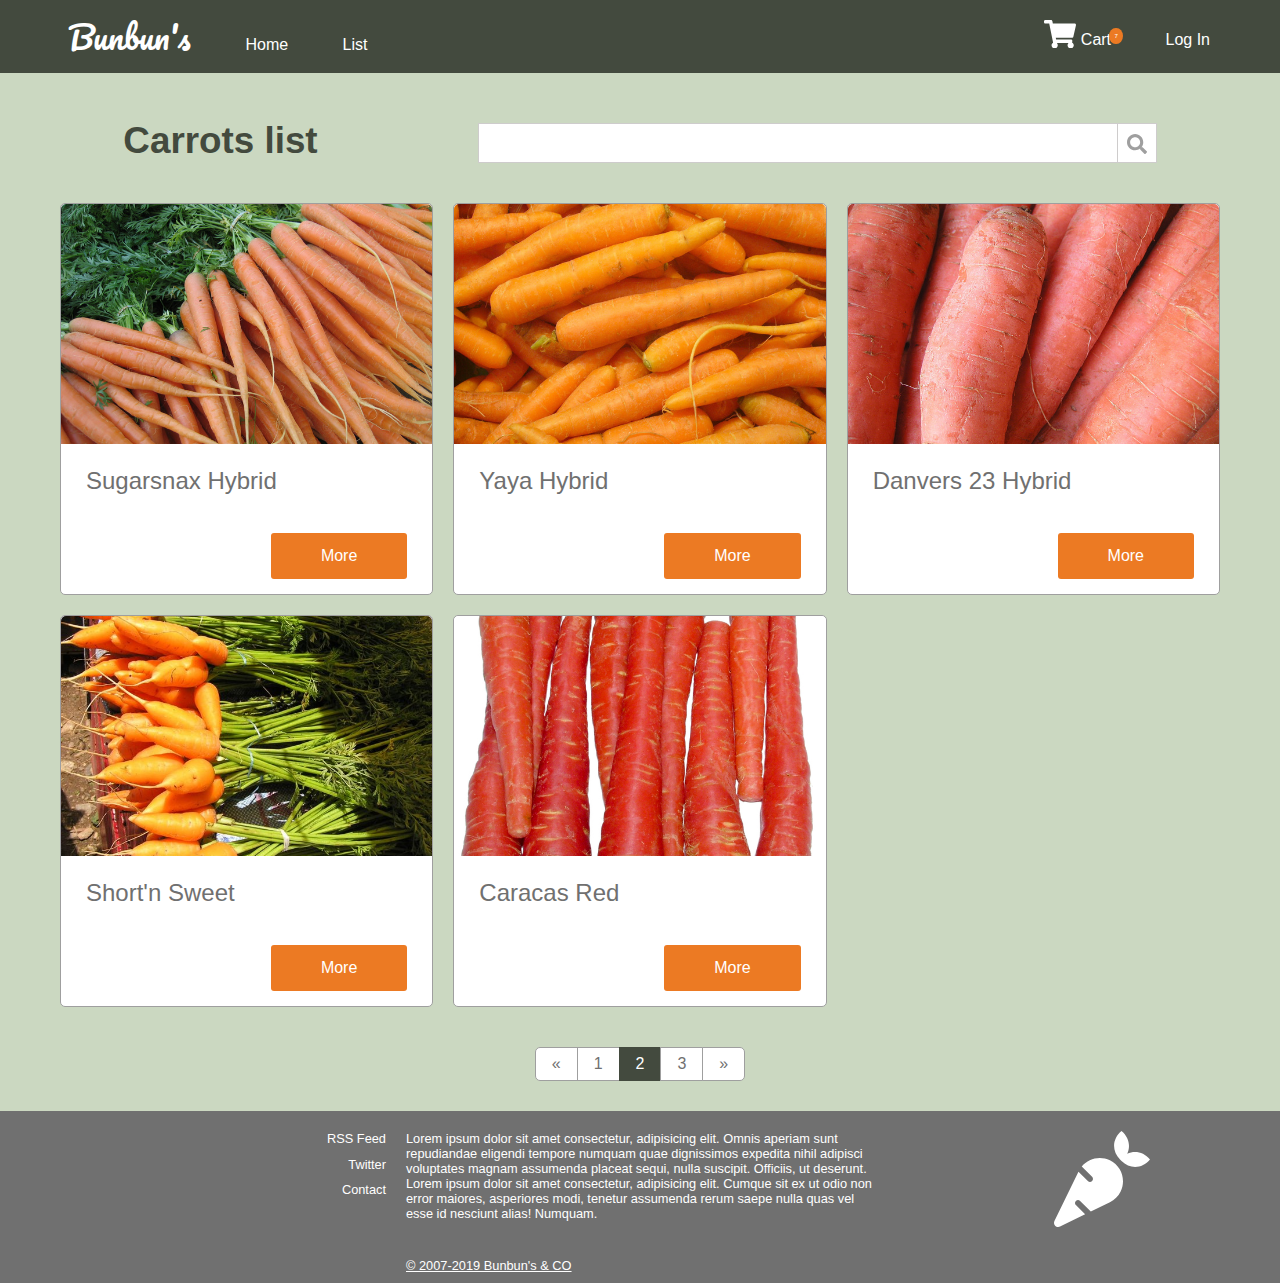
<file: HTML & CSS Templating challenge/HTML & CSS/list.html>
<!DOCTYPE html>
<html lang="en">

<head>
	<meta http-equiv="Content-Type" content="text/html; charset=UTF-8" />
	<title>Bunbun's</title>

	<link rel="stylesheet" type="text/css" href="../css-reset.css" />

	<link rel="stylesheet" type="text/css" href="header.css" />
	<link rel="stylesheet" type="text/css" href="footer.css" />
	<link rel="stylesheet" type="text/css" href="list-style.css" />
</head>

<body>

	<div class="container">

		<header>
			<div class="title">
				<h1><a href="home.html">Bunbun's</a></h1>
				<a href="home.html">Home</a>
				<a href="list.html">List</a>
			</div>
			<div class="menu">
				<svg aria-hidden="true" focusable="false" data-prefix="fas" data-icon="bars" class="svg-inline--fa fa-bars fa-w-14"
				 role="img" xmlns="http://www.w3.org/2000/svg" viewBox="0 0 448 512">
					<path fill="currentColor" d="M16 132h416c8.837 0 16-7.163 16-16V76c0-8.837-7.163-16-16-16H16C7.163 60 0 67.163 0 76v40c0 8.837 7.163 16 16 16zm0 160h416c8.837 0 16-7.163 16-16v-40c0-8.837-7.163-16-16-16H16c-8.837 0-16 7.163-16 16v40c0 8.837 7.163 16 16 16zm0 160h416c8.837 0 16-7.163 16-16v-40c0-8.837-7.163-16-16-16H16c-8.837 0-16 7.163-16 16v40c0 8.837 7.163 16 16 16z"></path>
				</svg>
			</div>

			<div class="cart-login">
				<a href="#">
					<svg aria-hidden="true" focusable="false" data-prefix="fas" data-icon="shopping-cart" class="svg-inline--fa fa-shopping-cart fa-w-18"
					 role="img" xmlns="http://www.w3.org/2000/svg" viewBox="0 0 576 512">
						<path fill="currentColor" d="M528.12 301.319l47.273-208C578.806 78.301 567.391 64 551.99 64H159.208l-9.166-44.81C147.758 8.021 137.93 0 126.529 0H24C10.745 0 0 10.745 0 24v16c0 13.255 10.745 24 24 24h69.883l70.248 343.435C147.325 417.1 136 435.222 136 456c0 30.928 25.072 56 56 56s56-25.072 56-56c0-15.674-6.447-29.835-16.824-40h209.647C430.447 426.165 424 440.326 424 456c0 30.928 25.072 56 56 56s56-25.072 56-56c0-22.172-12.888-41.332-31.579-50.405l5.517-24.276c3.413-15.018-8.002-29.319-23.403-29.319H218.117l-6.545-32h293.145c11.206 0 20.92-7.754 23.403-18.681z"></path>
					</svg>
					Cart
					<span class="notification">7</span>
				</a>

				<a href="#">Log In</a>
			</div>

		</header>

		<main>

			<div class="search">
				<h2>Carrots list</h2>
				<input type="search" name="search">
				<button type="submit" class="search-svg">
					<svg aria-hidden="true" focusable="false" data-prefix="fas" data-icon="search" class="svg-inline--fa fa-search fa-w-16"
					 role="img" xmlns="http://www.w3.org/2000/svg" viewBox="0 0 512 512">
						<path fill="currentColor" d="M505 442.7L405.3 343c-4.5-4.5-10.6-7-17-7H372c27.6-35.3 44-79.7 44-128C416 93.1 322.9 0 208 0S0 93.1 0 208s93.1 208 208 208c48.3 0 92.7-16.4 128-44v16.3c0 6.4 2.5 12.5 7 17l99.7 99.7c9.4 9.4 24.6 9.4 33.9 0l28.3-28.3c9.4-9.4 9.4-24.6.1-34zM208 336c-70.7 0-128-57.2-128-128 0-70.7 57.2-128 128-128 70.7 0 128 57.2 128 128 0 70.7-57.2 128-128 128z"></path>
					</svg>
				</button>
			</div>

			<ul class="wrapper">
				<li>
					<div class="list-img">
						<img src="../img/at-the-market-serie-carrots-1538683-640x480.jpg" alt="carrots">
					</div>
					<div class="title-btn">
						<h2>Sugarsnax Hybrid</h2>
						<a href="details.html" class="more-btn">More</a>
					</div>
				</li>
				<li>
					<div class="list-img">
						<img src="../img/italian-carrots-1536980-640x480.jpg" alt="carrots">
					</div>
					<div class="title-btn">
						<h2>Yaya Hybrid</h2>
						<a href="details.html" class="more-btn">More</a>
					</div>
				</li>
				<li>
					<div class="list-img">
						<img src="../img/carrots-1329390-639x479.jpg" alt="carrots">
					</div>
					<div class="title-btn">
						<h2>Danvers 23 Hybrid</h2>
						<a href="details.html" class="more-btn">More</a>
					</div>
				</li>
				<li>
					<div class="list-img">
						<img src="../img/carrots-1329704-640x480.jpg" alt="carrots">
					</div>
					<div class="title-btn">
						<h2>Short'n Sweet</h2>
						<a href="details.html" class="more-btn">More</a>
					</div>
				</li>
				<li>
					<div class="list-img">
						<img src="../img/carrots-1-1519244-639x724.jpg" alt="carrots">
					</div>
					<div class="title-btn">
						<h2>Caracas Red</h2>
						<a href="details.html" class="more-btn">More</a>
					</div>
				</li>
			</ul>

			<div class="pagination">
				<a href="#">&laquo;</a>
				<a href="#">1</a>
				<a class="active" href="#">2</a>
				<a href="#">3</a>
				<a href="#">&raquo;</a>
			</div>
		</main>


		<footer>
			<div class="item first">
				<div>
					<p>RSS Feed</p>
					<br><br>
					<p>Twitter</p>
					<br><br>
					<p>Contact</p>
				</div>

				<div class="footer-info">
					<p>
						Lorem ipsum dolor sit amet consectetur, adipisicing elit. Omnis aperiam sunt repudiandae eligendi tempore numquam
						quae dignissimos expedita nihil adipisci voluptates magnam assumenda placeat sequi, nulla suscipit. Officiis, ut
						deserunt. Lorem ipsum dolor sit amet consectetur, adipisicing elit. Cumque sit ex ut odio non error maiores,
						asperiores modi, tenetur assumenda rerum saepe nulla quas vel esse id nesciunt alias! Numquam.
					</p>
				</div>

				<div class="carrot-img">
					<svg aria-hidden="true" focusable="false" data-prefix="fas" data-icon="carrot" class="svg-inline--fa fa-carrot fa-w-16"
					 role="img" xmlns="http://www.w3.org/2000/svg" viewBox="0 0 512 512">
						<path fill="currentColor" d="M298.2 156.6c-52.7-25.7-114.5-10.5-150.2 32.8l55.2 55.2c6.3 6.3 6.3 16.4 0 22.6-3.1 3.1-7.2 4.7-11.3 4.7s-8.2-1.6-11.3-4.7L130.4 217 2.3 479.7c-2.9 6-3.1 13.3 0 19.7 5.4 11.1 18.9 15.7 30 10.3l133.6-65.2-49.2-49.2c-6.3-6.2-6.3-16.4 0-22.6 6.3-6.2 16.4-6.2 22.6 0l57 57 102-49.8c24-11.7 44.5-31.3 57.1-57.1 30.1-61.7 4.5-136.1-57.2-166.2zm92.1-34.9C409.8 81 399.7 32.9 360 0c-50.3 41.7-52.5 107.5-7.9 151.9l8 8c44.4 44.6 110.3 42.4 151.9-7.9-32.9-39.7-81-49.8-121.7-30.3z">
						</path>
					</svg>
				</div>
			</div>

			<div class="item second">
				<div></div>
				<p>
					© 2007-2019 Bunbun's & CO
				</p>
			</div>

		</footer>

	</div>

</body>
</html>
</file>
<file: HTML & CSS Templating challenge/Bootstrap/header.css>
header {
    grid-area: header;
    width: 100%;
    background-color: #434A3E;
    color: white;
}

.menu-icon {
    color: #ffffff;
    font-size: 3.5rem;
}

header a {
    color: white;
}

.title-logo {
    font-family: 'Pacifico', cursive;
    font-size: 4rem;
}

.title-logo:hover {
    color: white;
}

a:visited, a:hover {
    color: white;
    border: none !important;
}

/* ___________________________________________________________ */

@media only screen and (min-width: 992px) {
    .title-logo {
        font-size: 2rem;
    }

    .user-section {
        flex-grow: 0;
    }

    .notification {
        position: absolute;
        font-size: 0.3em;
        top: 30px;
        background-color: #EC7A23;
        padding: 5px;
        border-radius: 100%;
        color: #fff;
        right: 150px;
    }

    .cart-icon {
        color: white;
    }

    .cart-icon svg {
        width: 25px;
    }
}
</file>
<file: HTML & CSS Templating challenge/Bootstrap/footer.css>
footer {
    background-color: #707070;
    color: white;
    grid-area: footer;
    font-size: 2rem;
}

.carrot-img svg {
    width: 11rem;
}

@media only screen and (min-width: 992px) {

    footer {
        font-size: 0.5rem;
    }
    .carrot-img svg {
        width: 3rem;
    }

    footer p {
        margin-bottom: 10px;
    }
}
</file>
<file: HTML & CSS Templating challenge/Bootstrap/details-style.css>
html, body {
    font-family: 'Segoe UI', Tahoma, Geneva, Verdana, sans-serif;
    margin: 0;
    height: 100%;
}

.main-container {
    padding: 0px;
    width: 100%;
    height: 100%;
    display: grid;
    grid-template-columns: 1fr;
    grid-template-rows: 1fr 9fr auto;
    grid-template-areas: 
            "header"
            "main"
            "footer";
}

main {
    grid-area: main;
    background-color: #CBD8C1;
}

.details-card {
    border: none;
    color: #707070;
}

.card-body {
    background-color: #CBD8C1;
    border: none !important; 
    /* NOT WORKING: on mobile there's a white border */
}

.card-text, .comment-form label, .comment-form input {
    font-size: 22px;
    color: #707070;
}

.price {
    font-size: 26px;
}

.price span {
    color: #EC7A23;
}

.add-cart {
    padding: 10px 60px;
    background-color: #EC7A23;
    border: none;
    font-size: 1.5rem;
}

.add-cart:visited, .add-cart:active, .add-cart:hover {
    background-color: #EC7A23 !important;
}

.add-cart:focus {
    -webkit-box-shadow: none;
    box-shadow: none;
}

.add-cart svg {
    width: 25px;
}

.bunny-img {
    height: 250px;
    width: 250px;
}

.comment-card {
    border: none;
    background-color: #CBD8C1;
}

.bunny-name {
    font-size: 28px;
    color: #707070;
}

.comment-form {
    color: #707070;
}

.comment-form input, .comment-form textarea {
    border: 1px solid #707070;
    resize: none;
}

.comment-form input:focus, .comment-form textarea:focus {
    -webkit-box-shadow: none;
    box-shadow: none;
    border: 1px solid #707070;
}

/* ___________________________________________________________ */

@media only screen and (min-width: 992px) {

    .card-img-top {
        background-color: #CBD8C1;
    } 

    .card-title {
        font-size: 28px;
    }

    .card-text {
        font-size: 19px;
    }

    .add-cart {
        font-size: 1rem;
    }

    .price-add-btn {
        position: absolute;
        bottom: 0;
        right: 0;
    }

    .bunny-img {
        height: 150px;
        width: 150px;
    }

    .bunny-name {
        font-size: 24px;
    }

    .comment-form {
        width: 50%;
    }

    .comment-form h1 {
        font-size: 30px;
    }

    .form-group label {
        font-size: 18px;
    }

    ::-webkit-input-placeholder {
        font-size: 16px;
    }

}
</file>
<file: HTML & CSS Templating challenge/Bootstrap/home-style.css>
html, body {
    font-family: 'Segoe UI', Tahoma, Geneva, Verdana, sans-serif;
    margin: 0;
    height: 100%;
}

.main-container {
    height: 100%;
    display: grid;
    grid-template-columns: 1fr;
    grid-template-rows: 8fr auto;
    grid-template-areas: 
            "main"
            "footer";
}

main {
    background-color: #CBD8C1; 
    grid-area: main;  
}

.title {
    color: #707070;
}

.bunbun-title {
    font-family: 'Pacifico', cursive;
    font-size: 10rem;
}

.bunbun-desc {
    font-size: 3rem;
}

.see-btn {
    font-size: 4rem;
    background-color: #EC7A23;
    border: none;
}

.see-btn:visited, .see-btn:hover {
    background-color: #EC7A23 !important;
    border: none !important;
}

@media only screen and (min-width: 992px) {

    .bunbun-title {
        font-size: 3rem;
    }

    .bunbun-desc {
        font-size: 1rem;
    }

    .see-btn {
        font-size: 1rem;
    }

}
</file>
<file: HTML & CSS Templating challenge/Bootstrap/list-style.css>
html, body {
    font-family: 'Segoe UI', Tahoma, Geneva, Verdana, sans-serif;
    margin: 0;
    height: 100%;
}

.main-container {
    padding: 0px;
    width: 100%;
    height: 100%;
    display: grid;
    grid-template-columns: 1fr;
    grid-template-rows: 1fr 9fr auto;
    grid-template-areas: 
            "header"
            "main"
            "footer";
}

main {
    grid-area: main;
    background-color: #CBD8C1;
}

.more-btn {
    padding: 25px 80px;
    font-size: 2.5rem;
    background-color: #EC7A23;
    border: none;
    border-radius: 5px;
}

.more-btn:visited, .more-btn:active {
    background-color: #EC7A23 !important;
}

.more-btn:focus {
    -webkit-box-shadow: none;
    box-shadow: none;
}

.card-title {
    color: #707070;
    font-size: 4.5rem;
}

.card-style {
    border-radius: 10px;
    border: 2px solid #9f9f9f;
}

.pag a {
    color: #707070;
    font-size: 30px;
    padding: 15px 25px;
    border: 1px solid #707070;
}

.a-color {
    background-color: #434A3E !important;
    border-color: #434A3E !important;
}

.card-img-top {
    border-radius: 5px 5px 0 0;
    width: 100%;
    height: 60vw;
    object-fit: cover;
}

/* ___________________________________________________________ */

@media only screen and (min-width: 992px) {

    .card-title {
        font-size: 1.5rem;
    }

    .card-style {
        border-radius: 5px;
        border: 1px solid #9f9f9f;
    }

    .card-img-top {
        height: 20vw;
    }

    /* Because of .col-lg-4 that leaves a margin right and left */
    /* .card-margin-right {
        margin-right: -10px;
    } */

    .more-btn {
        padding: 15px 70px !important;
        font-size: 1rem;
    }

    .main-title {
        font-size: 30px;
        font-weight: 700;
        color: #434A3E !important;
        margin-left: -15px;
    }

    .search-svg {
        width: 40px;
        background-color: white;
        border: 1px solid #cecccc;
        border-radius: 2px;
        margin-right: -15px !important;
    }

    .search-svg svg {
        color: #707070;
    }

    .search-input {
        margin-right: 0 !important;
        border-radius: 2px;
    }

    .search-input:focus {
        -webkit-box-shadow: none;
        box-shadow: none;
        outline: 0 !important;
    }
}
</file>
<file: HTML & CSS Templating challenge/HTML & CSS/header.css>
@import url('https://fonts.googleapis.com/css?family=Pacifico');

html, body {
    margin: 0;
    height: 100%;
    font-family: 'Segoe UI', Tahoma, Geneva, Verdana, sans-serif;
}

.container {
    height: 100%;
    display: grid;
    grid-template-columns: 1fr;
    grid-template-rows: 1fr 9fr auto;
    grid-template-areas: 
            "header"
            "main"
            "footer";
}

header {
    background-color: #434A3E;
    color: white;
    text-align: center;
    display: grid;
    grid-template-columns: 50% auto;
    grid-template-rows: 1fr;
}

.title, .menu {
    display: inline-block;
    margin: 30px;
}

.title > h1 {
    text-align: left;
    margin-left: 5rem;
    font-size: 6rem;
    font-family: 'Pacifico', cursive;
}

a {
    text-decoration: none;
}

.title a:visited {
    color: white;
}

.title > a {
    display: none;
}

.cart-login {
    display: none;
}

.menu {
    width: 6rem;
    margin-left: auto; 
    margin-right: 5rem;
}



/* ___________________________________________________________ */

@media only screen and (min-width: 992px) {

/* -------------------- HEADER -------------------- */

    .title {
        text-align: left;
        margin: 20px;
    }

    .title > h1 {
        font-size: 2rem;
        margin-left: 3rem;
        display: inline-block;
        margin-right: 25px;
    }

    a, a:active, a:hover {
        color: white;
        text-decoration: none;
    }

    .menu {
        display: none;
    }

    .title > a {
        margin: 0 25px;
        display: inline-block;
    }

    .cart-login {
        display: inline-block;
        margin: 20px;
        text-align: right;
    }

    .cart-login > a > svg {
        width: 2rem;
    }

    .cart-login > a:last-child {
        margin: 0 50px;
    }

    .cart-login > a:first-child {
        position: relative;
    }

    .notification {
        position: absolute;
        font-size: 0.3em;
        top: -3px;
        background-color: #EC7A23;
        padding: 5px;
        border-radius: 100%;
        color: #fff;
        left: 65px;
    }

    a svg {
        display: inline-block;
        vertical-align: text-bottom;
    }

}
</file>
<file: HTML & CSS Templating challenge/HTML & CSS/footer.css>
/* ----------------------- FOOTER ------------------- */

footer {
    grid-area: footer;
    background-color: #707070;
    color: white;
    font-size: 3rem;
    text-align: center;
    display: grid;
    grid-template-columns: 1fr;
    grid-template-rows: auto;
    grid-template-areas: 
            "first"
            "second"
}

.first {
    display: grid;
    grid-template-columns: 50% auto;
    grid-template-rows: auto;
}

.footer-info {
    display: none;
}

footer > .item {
    padding: 30px 5px;
}

.carrot-img {
    width: 15rem;
    margin: 0 4rem;
    float: right;
}

.second > p {
    text-decoration: underline;
}

.first > div:first-child > p {
    float: right;
    line-height: normal;
}

.item {
    margin: 10px 0;
}

/* ___________________________________________________________ */

@media only screen and (min-width: 992px) {

/* -------------------- FOOTER -------------------- */

    footer {
        font-size: 0.8rem;
    }

    .item {
        margin-top: 0;
    }

    footer > .item {
        padding: 20px 5px 0 5px;
    }

    .footer-info {
        display: inline-block;
        text-align: left;
        margin: 0 20px;
        line-height: normal;
    }

    .first {
        display: grid;
        grid-template-columns: 30% 40% auto;
        grid-template-rows: auto;
    }

    .carrot-img {
        width: 6rem;
        margin: 0 10rem;
        float: right;
    }

    .second {
        display: grid;
        grid-template-columns: 30% auto;
        grid-template-rows: auto;
    }

    .second > p {
        text-align: left;
        margin: 0 20px;
    }

}
</file>
<file: HTML & CSS Templating challenge/HTML & CSS/details-style.css>
main  {
    padding: 100px;
    background-color: #CBD8C1;
    color: #707070;
}

.description-img {
    width: 100%;
}

.description h2 {
    margin: 40px;
    text-align: center;
    font-size: 4rem;
    font-weight: 700;
}

.description p {
    text-align: left;
    font-weight: 400;
    font-size: 3rem;
}

.price {
    margin: 40px 0;
    font-size: 3rem;
}

.price span {
    color: #EC7A23;
    font-weight: 700;
}

.add-cart button {
    margin: 0 auto;
    font-size: 3rem;
    width: 100%;
    padding: 20px 100px;
    display: block;
    border: none;
    background-color: #EC7A23;
    color: white;
    border-radius: 5px;
} 

button:focus {
    outline: none;
}

a {
    color: white;
    text-decoration: none;
}

.add-cart svg {
    width: 50px;
}

.reviews {
    margin: 150px 0;
}

.review-item {
    margin: 100px 0;
    display: grid;
    grid-template-columns: repeat(2, 1fr);
    align-items: center;
}

.review-img {
    width: 300px;
    height: 300px;
    border-radius: 50%;
    position: relative;
    overflow: hidden;
    margin-bottom: 30px;
}

.review-img img {
    min-width: 100%;
    min-height: 100%;
    width: auto;
    height: 100%;
    position: absolute;
    left: 50%;
    top: 50%;
    -webkit-transform: translate(-50%, -50%);
    -moz-transform: translate(-50%, -50%);
    -ms-transform: translate(-50%, -50%);
    transform: translate(-50%, -50%);
}

.review-item h3 {
    font-size: 2.5rem;
    font-weight: 700;
}

.review-item p {
    font-weight: 400;
    font-size: 2.5rem;
    grid-column: 1/3;
    grid-row: 2;
}

.form-section {
    text-align: center;
}

.form-centered h2, .form-centered p {
    text-align: left; 
    font-size: 18px;
    font-weight: 500;
}

.form-centered h2 {
    font-size: 3rem;
    font-weight: 500;
    margin-bottom: 40px;
}

.form-centered input {
    margin-bottom: 40px;
    padding: 15px;
}

.form-centered textarea {
    resize: none;
}

.form-centered input, .form-centered textarea {
    width: 100%;
    border: 1px solid #9f9f9f;
    box-sizing: border-box;
    border-radius: 5px;
}

.form-centered input:focus, .form-centered textarea:focus {
    outline: none;
}

.price-cart {
    display: inline-block;
    width: 100%;
}

/* ___________________________________________________________ */

@media only screen and (min-width: 992px) {

    main  {
        padding: 50px 100px;
    }

    .carrot-description {
        margin-bottom: 200px;
    }

    .description-img {
        width: 30%;
        float: left;
        margin: 0 80px 0 0;
    }

    .description h2 {
        text-align: left;
        font-size: 2rem;
    }

    .description p {
        text-align: left;
        font-weight: 400;
        font-size: 1.5rem;
        line-height: normal;
    }

    .price {
        text-align: left;
        font-size: 2.5rem;
    }

    .price-cart {
        width: auto;
        float: right;
    }

    .add-cart button {
        font-size: 2rem;
        padding: 15px 80px;
    }

    .add-cart svg {
        width: 30px;
    }

    .reviews {
        margin: 300px 0;
    }

    .review-item {
        display: block;
        clear: both;
        margin-top: 100px;
    }

    .review-img {
        float: left;
        margin-right: 30px;
    }

    .review-item h3 {
        margin: 40px;
    }

    .review-item p {
        font-size: 1.5rem;
    }

    .form-section {
        display: flex;
        justify-content: center;
    }

    .form-centered {
        width: 40%;
    }

    .form-centered h2, .form-centered p {
        text-align: left;
    }

    .form-centered p {
        font-size: 1.5rem;
    }

}

@media only screen and (min-width: 2048px) {

    .carrot-description {
        margin-bottom: 400px;
    }
}
</file>
<file: HTML & CSS Templating challenge/HTML & CSS/style.css>
@import url('https://fonts.googleapis.com/css?family=Pacifico');

html, body {
    margin: 0;
    height: 100%;
    font-family: 'Segoe UI', Tahoma, Geneva, Verdana, sans-serif;
}

.container {
    height: 100%;
    display: grid;
    grid-template-columns: 1fr;
    grid-template-rows: 8fr auto;
    grid-template-areas: 
            "header"
            "footer";
}

header {
    background-color: #CBD8C1;
    grid-area: header;  
    color: #707070;
    text-align: center;
    display: grid;
    font-size: 3rem;
}

.title {
    align-self: center;
}

.title > p:first-child {
    font-family: 'Pacifico', cursive;
    font-size: 10rem;
}

.title > p {
    margin: 60px;
}

.see-goods-btn {
    margin-top: 200px;
    font-size: 5rem;
}

a {
    text-decoration: none;
    color: white;
    padding: 30px 100px;
    background-color: #EC7A23;
    border-radius: 5px;
}

/* ___________________________________________________________ */

@media only screen and (min-width: 992px) {
    
    header {
        font-size: 2rem;
    }

    .title {
        margin: 8rem;
    }

    .title > p:first-child {
        font-size: 5rem;
    }

    .see-goods-btn {
        font-size: 2.5rem; 
        margin-top: 120px;
    }

    a {
        padding: 20px 60px;
    }
}
</file>
<file: HTML & CSS Templating challenge/HTML & CSS/list-style.css>
main {
    background-color: #CBD8C1;
}

.search {
    display: none;
}

li {
    background-color: white;
    margin: 80px;
    color: #707070;
    border-radius: 15px;
    border: 2px solid #9f9f9f;
}

.list-img img {
    width: 100%;
    border-radius: 10px 10px 0 0;
    height: 60vw;
    object-fit: cover;
}

.title-btn {
    margin: 25px;
    text-align: center;
}

.title-btn > h2 {
    margin: 15px 0;
    font-size: 4rem;
    text-align: left;
}

.more-btn {
    color: white;
    text-decoration: none;
    padding: 25px 80px;
    background-color: #EC7A23;
    border-radius: 5px;
    margin: 20px 0;
    font-size: 2.5rem;
    display: inline-block;
}

.pagination {
    display: flex;
    justify-content: center;
    margin: 30px 0;
}
    
.pagination a {
    color: #707070;
    background-color: white;
    float: left;
    padding: 8px 16px;
    text-decoration: none;
    border: 1px solid #9f9f9f;
}

a + a {
    margin-left: -1px;
}
    
.pagination a.active {
    background-color: #434A3E;
    color: white;
    border: 1px solid #434A3E;
}
    
.pagination a:hover:not(.active) {
    background-color: #9f9f9f;
}
    
.pagination a:first-child {
    border-top-left-radius: 5px;
    border-bottom-left-radius: 5px;
}
    
.pagination a:last-child {
    border-top-right-radius: 5px;
    border-bottom-right-radius: 5px;
}

/* ___________________________________________________________ */

@media only screen and (min-width: 992px) {

    .search {
        display: flex;
        justify-content: center;
        margin: 50px 0 30px 0;
    }

    .search > h2 {
        display: inline-block;
        color: #434A3E;
        font-size: 2.3rem;
        font-weight: 700;
        margin-right: 5rem;
    }

    .search > input {
        width: 50%;
        height: 40px;
        margin-left: 5rem;
        border: 1px solid #cecccc;
    }

    .search-svg {
        height: 40px;
        width: 40px;
        background-color: white;
        color: #9f9f9f;
        border: 1px solid #cecccc;
    }

     input + .search-svg {
        margin-left: -1px;
    }

    .search-svg svg {
        width: 20px;
        margin-top: 5px;
    }

    .wrapper {
        display: grid;
        grid-template-columns: repeat(auto-fill, minmax(30%, 1fr));
        grid-auto-flow: dense;
    }

    ul {
        margin: 30px 50px;
    }

    li {
        margin: 10px;
        border-radius: 5px;
        border: 1px solid #9f9f9f;
    }

    .list-img {
        width: 100%;
        height: 15em;
        overflow: hidden;
    }

    .list-img img {
        border-radius: 5px 5px 0 0;
        height: 20vw;
    }

    .title-btn > h2 {
        margin: 20px 0;
        font-size: 1.5rem;
        height: 100%;
    }

    .more-btn {
        float: right;
        margin-bottom: 15px;
        font-size: 1rem;
        padding: 15px 50px;
        border-radius: 3px;
    }
} 

@media only screen and (min-width: 2048px) {

    .list-img {
        height: 20em;
    }
}
</file>
